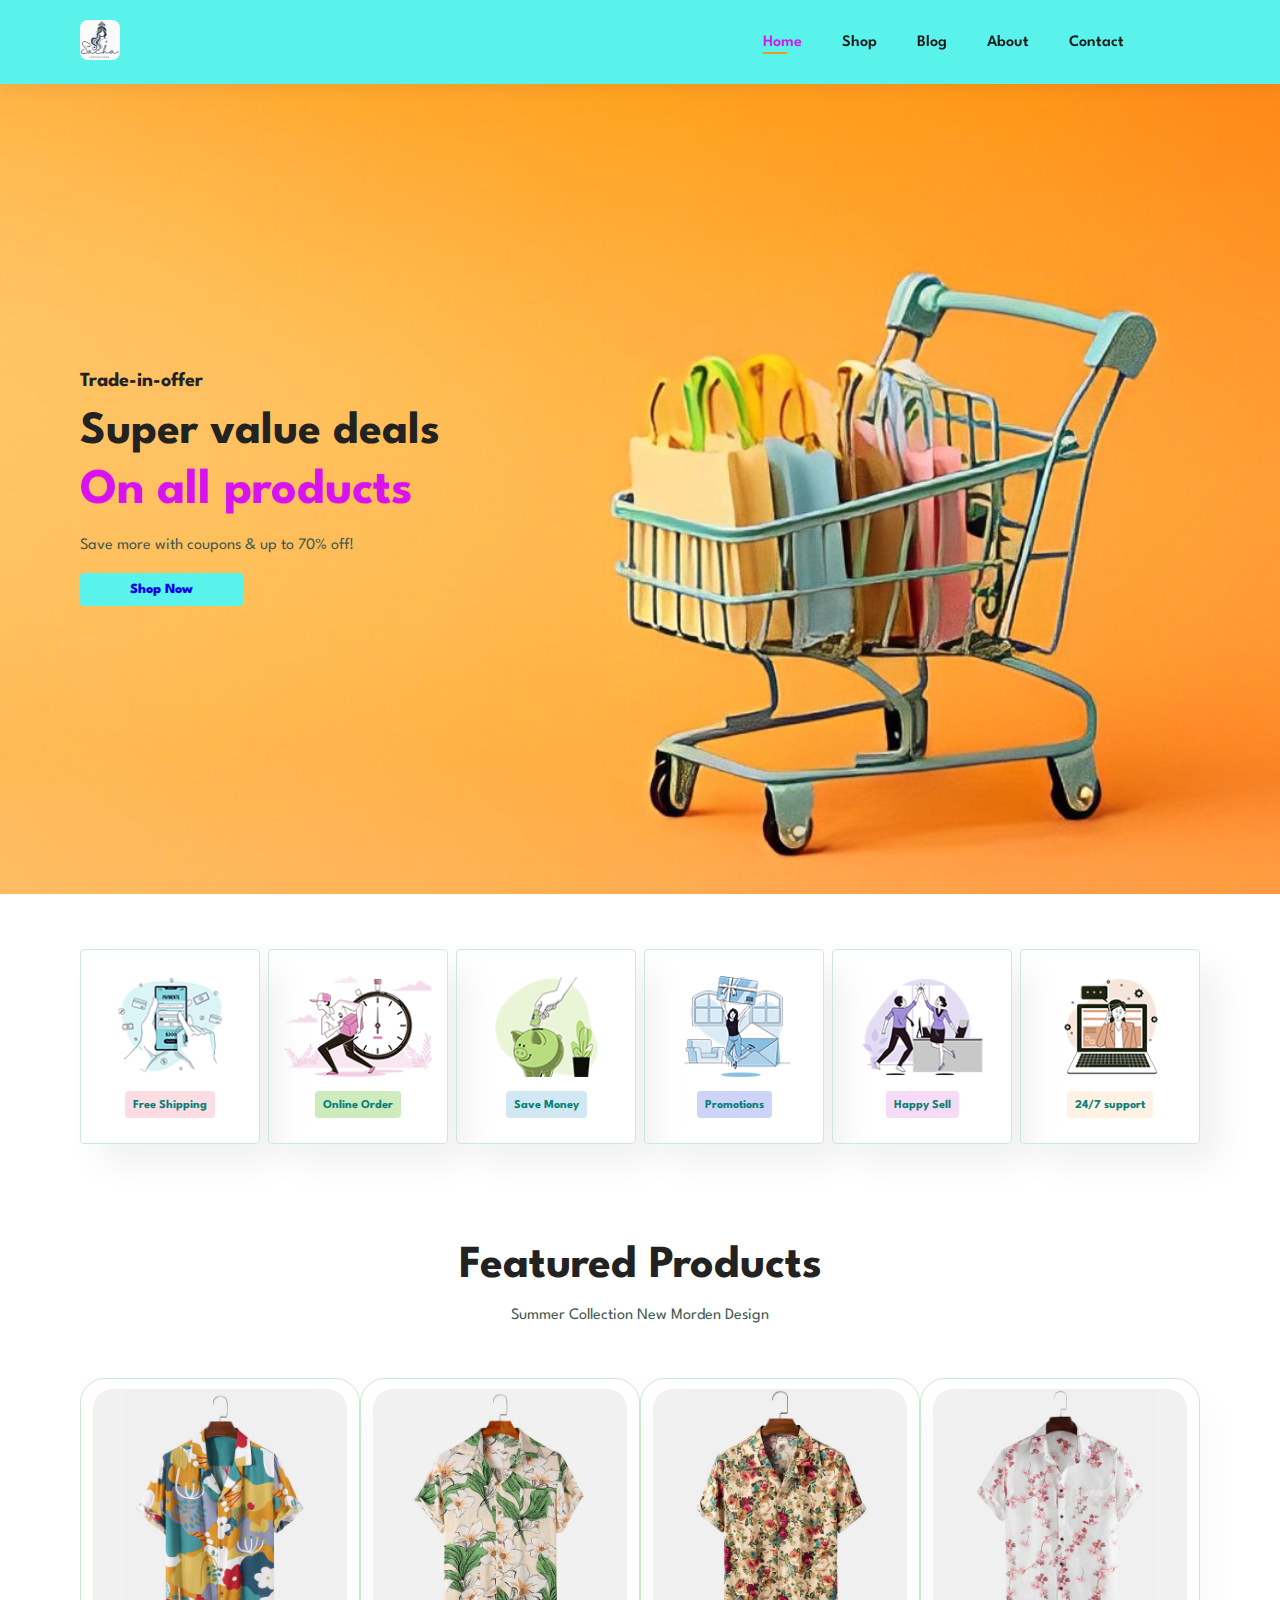
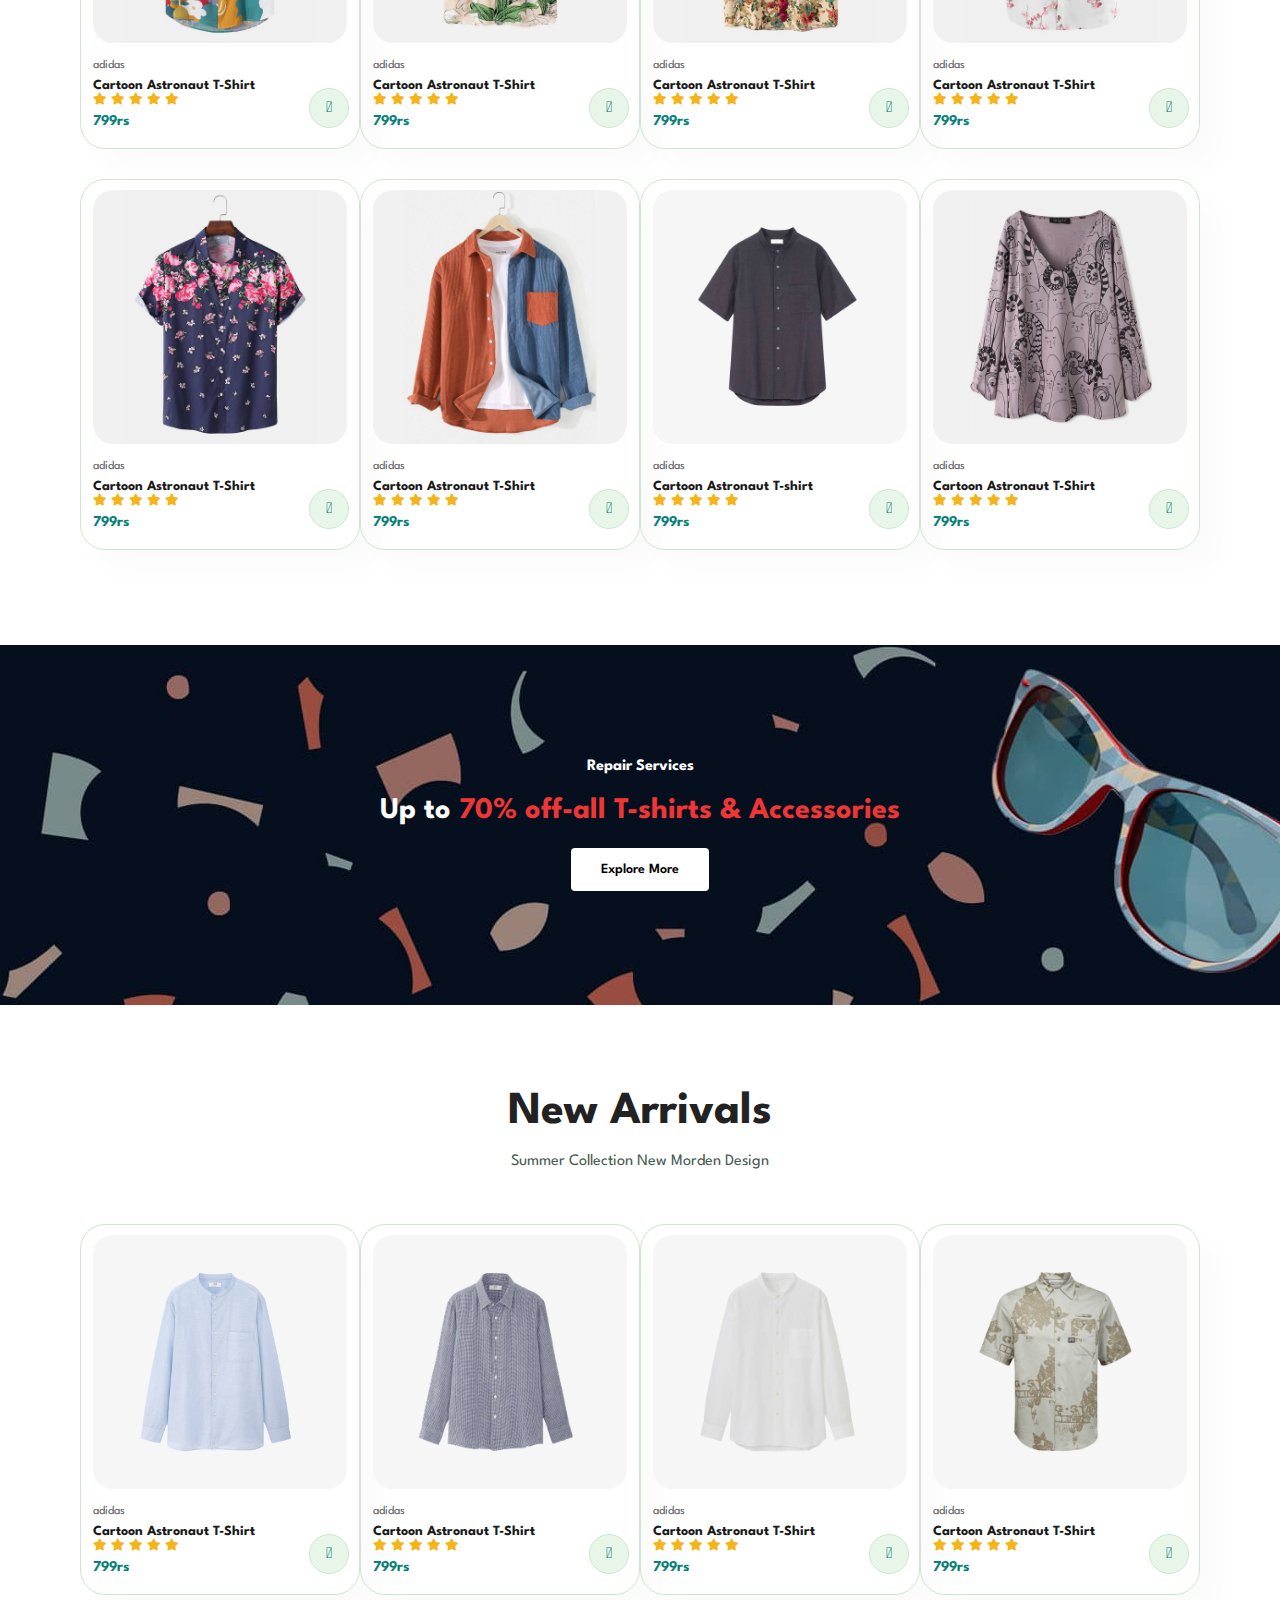
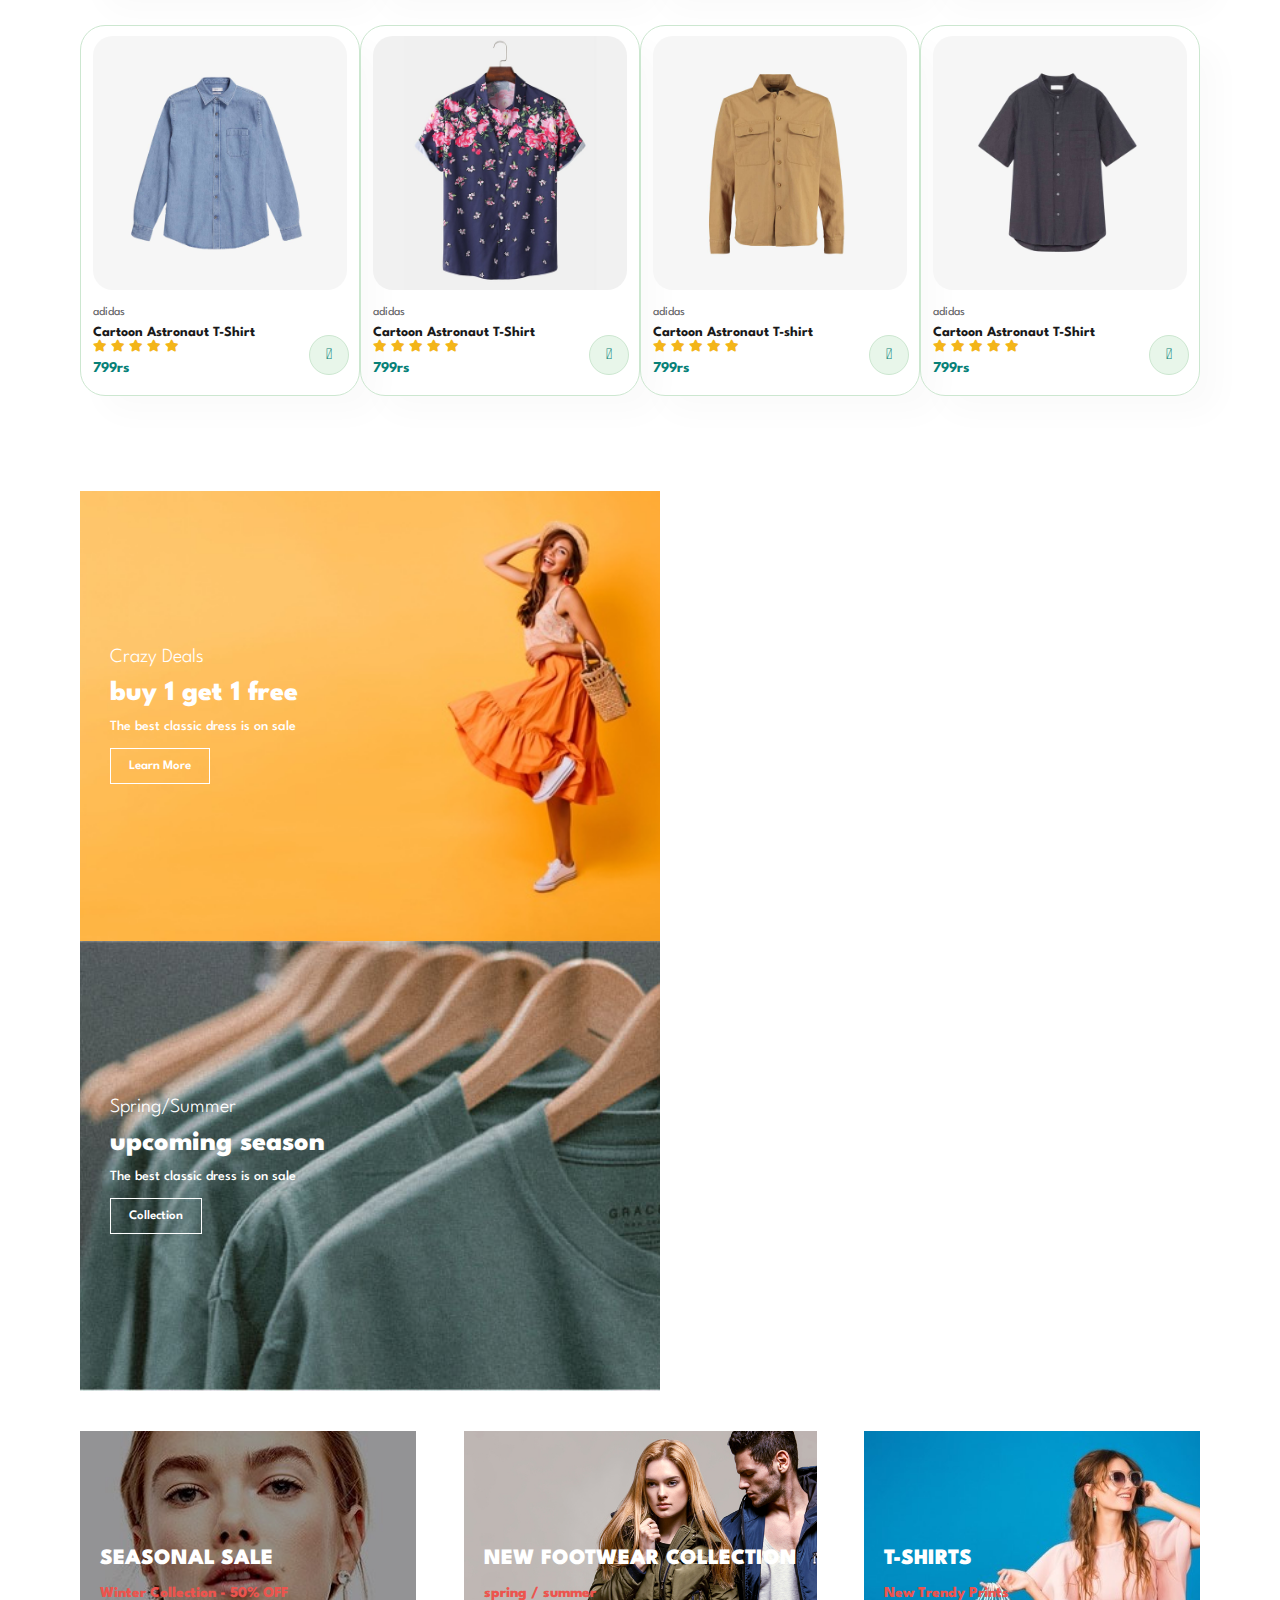
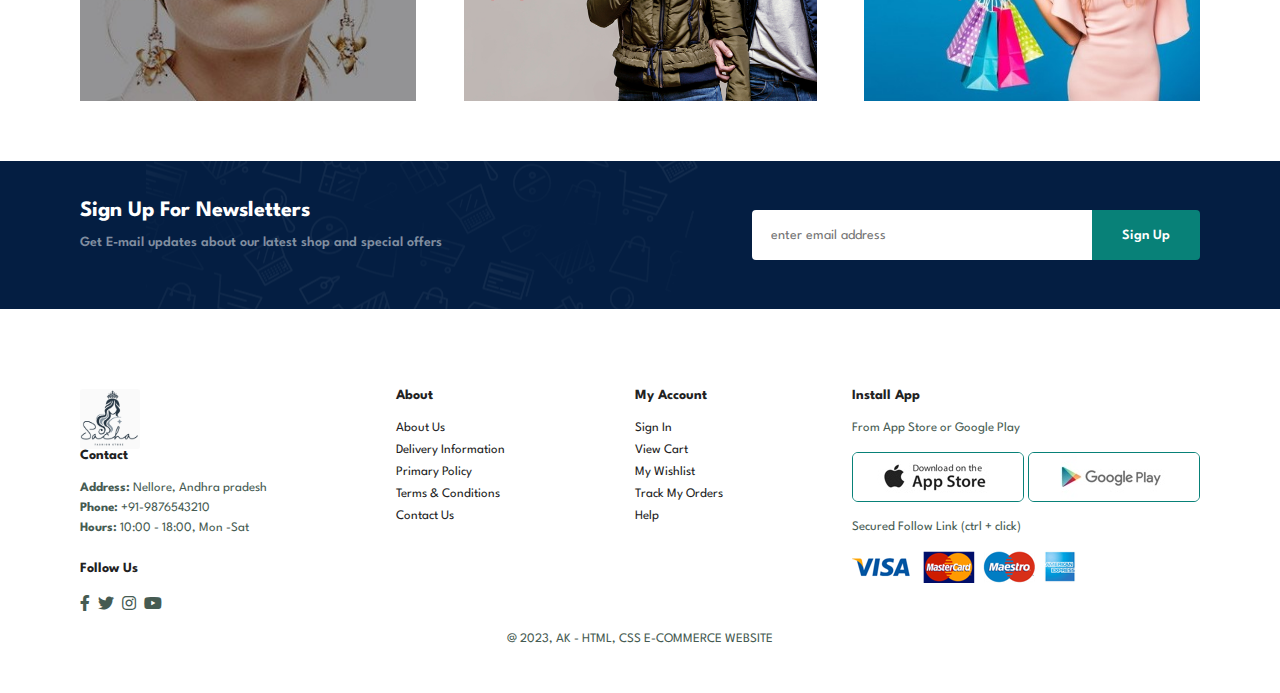
<file: E-COMMNECE/index.html>
<!DOCTYPE html>
<html lang="en">

<head>
    <meta charset="UTF-8">
    <meta http-equiv="X-UA-Compatible" content="IE=edge">
    <meta name="viewport" content="width=device-width, initial-scale=1.0">
    <title>sacha E-COM</title>
	<link rel="shortcut icon" type="image/jpg" href="images/White Black Minimal Elegant Makeup Artist Logo.png"/>
    <link rel="stylesheet" href="https://pro.fontawesome.com/releases/v5.10.0/css/all.css"/>
    <link rel="stylesheet" href="styles.css">
</head>

<body>
    <section id="header">
        <a href="#"><img src="images/White Black Minimal Elegant Makeup Artist Logo.png" class="logo" alt="logo--"</a>

        <div>
            <ul id="navbar">
                <li><a class="active" href="index.html">Home</a></li>
                <li><a href="shop.html">Shop</a></li>
                <li><a href="blog.html">Blog</a></li>
                <li><a href="about.html">About</a></li>
                <li><a href="contact.html">Contact</a></li>
                <li id="lg-bag"><a href="cart.html"><i class="far fa-shopping-bag"></i></a></li>
                <a href="#" id="close"><i class="far fa-times"></i></a>
            </ul>
        </div>

        <div id="mobile">
            <a href="cart.html"><i class="far fa-shopping-bag"></i></a>
            <i id="bar" class="fas fa-outdent"></i>
        </div>
    </section>

    <section id="hero">
        <h4>Trade-in-offer</h4>
        <h2>Super value deals</h2>
        <h1>On all products</h1>
        <p>Save more with coupons & up to 70% off!</p>
        <button><a href="shop.html">Shop Now</a></button>
    </section>

    <section id="feature" class="section-p1">
        <div class="fe-box">
            <img src="images/f1.png" alt="f1">
            <h6>Free Shipping</h6>
        </div>
        <div class="fe-box">
            <img src="images/f2.png" alt="f2">
            <h6>Online Order</h6>
        </div>
        <div class="fe-box">
            <img src="images/f3.png" alt="f3">
            <h6>Save Money</h6>
        </div>
        <div class="fe-box">
            <img src="images/f4.png" alt="f4">
            <h6>Promotions</h6>
        </div>
        <div class="fe-box">
            <img src="images/f5.png" alt="f5">
            <h6>Happy Sell</h6>
        </div>
        <div class="fe-box">
            <img src="images/f6.png" alt="f6">
            <h6>24/7 support</h6>
        </div>

    </section>

    <section id="product1" class="section-p1">
        <h2>Featured Products</h2>
        <p>Summer Collection New Morden Design</p>
        <div class="pro-container">
            <div class="pro" onclick="window.location.href='sproduct.html'">
                <img src="images/f1.jpg" alt="">
                <div class="des">
                    <span>adidas</span>
                    <h5>Cartoon Astronaut T-Shirt</h5>
                    <div class="star">
                        <i class="fas fa-star"></i>
                        <i class="fas fa-star"></i>
                        <i class="fas fa-star"></i>
                        <i class="fas fa-star"></i>
                        <i class="fas fa-star"></i>
                    </div>
                    <h4>799rs</h4>
                </div>
                <a href="#"><i class="fal fa-shopping-cart cart"></i></a>

            </div>
            <div class="pro" onclick="window.location.href='sproduct.html'">
                <img src="images/f2.jpg" alt="">
                <div class="des">
                    <span>adidas</span>
                    <h5>Cartoon Astronaut T-Shirt</h5>
                    <div class="star">
                        <i class="fas fa-star"></i>
                        <i class="fas fa-star"></i>
                        <i class="fas fa-star"></i>
                        <i class="fas fa-star"></i>
                        <i class="fas fa-star"></i>
                    </div>
                    <h4>799rs</h4>
                </div>
                <a href="#"><i class="fal fa-shopping-cart cart"></i></a>

            </div>
            <div class="pro" onclick="window.location.href='sproduct.html'">
                <img src="images/f3.jpg" alt="">
                <div class="des">
                    <span>adidas</span>
                    <h5>Cartoon Astronaut T-Shirt</h5>
                    <div class="star">
                        <i class="fas fa-star"></i>
                        <i class="fas fa-star"></i>
                        <i class="fas fa-star"></i>
                        <i class="fas fa-star"></i>
                        <i class="fas fa-star"></i>
                    </div>
                    <h4>799rs</h4>
                </div>
                <a href="#"><i class="fal fa-shopping-cart cart"></i></a>

            </div>
            <div class="pro" onclick="window.location.href='sproduct.html'">
                <img src="images/f4.jpg" alt="">
                <div class="des">
                    <span>adidas</span>
                    <h5>Cartoon Astronaut T-Shirt</h5>
                    <div class="star">
                        <i class="fas fa-star"></i>
                        <i class="fas fa-star"></i>
                        <i class="fas fa-star"></i>
                        <i class="fas fa-star"></i>
                        <i class="fas fa-star"></i>
                    </div>
                    <h4>799rs</h4>
                </div>
                <a href="#"><i class="fal fa-shopping-cart cart"></i></a>

            </div>
            <div class="pro" onclick="window.location.href='sproduct2.html'">
                <img src="images/f5.jpg" alt="">
                <div class="des">
                    <span>adidas</span>
                    <h5>Cartoon Astronaut T-Shirt</h5>
                    <div class="star">
                        <i class="fas fa-star"></i>
                        <i class="fas fa-star"></i>
                        <i class="fas fa-star"></i>
                        <i class="fas fa-star"></i>
                        <i class="fas fa-star"></i>
                    </div>
                    <h4>799rs</h4>
                </div>
                <a href="#"><i class="fal fa-shopping-cart cart"></i></a>

            </div>
            <div class="pro" onclick="window.location.href='sproduct2.html'">
                <img src="images/f6.jpg" alt="">
                <div class="des">
                    <span>adidas</span>
                    <h5>Cartoon Astronaut T-Shirt</h5>
                    <div class="star">
                        <i class="fas fa-star"></i>
                        <i class="fas fa-star"></i>
                        <i class="fas fa-star"></i>
                        <i class="fas fa-star"></i>
                        <i class="fas fa-star"></i>
                    </div>
                    <h4>799rs</h4>
                </div>
                <a href="#"><i class="fal fa-shopping-cart cart"></i></a>

            </div>
            <div class="pro" onclick="window.location.href='sproduct2.html'">
                <img src="images/n8.jpg" alt="">
                <div class="des">
                    <span>adidas</span>
                    <h5>Cartoon Astronaut T-shirt</h5>
                    <div class="star">
                        <i class="fas fa-star"></i>
                        <i class="fas fa-star"></i>
                        <i class="fas fa-star"></i>
                        <i class="fas fa-star"></i>
                        <i class="fas fa-star"></i>
                    </div>
                    <h4>799rs</h4>
                </div>
                <a href="#"><i class="fal fa-shopping-cart cart"></i></a>

            </div>
            <div class="pro" onclick="window.location.href='sproduct2.html'">
                <img src="images/f8.jpg" alt="">
                <div class="des">
                    <span>adidas</span>
                    <h5>Cartoon Astronaut T-Shirt</h5>
                    <div class="star">
                        <i class="fas fa-star"></i>
                        <i class="fas fa-star"></i>
                        <i class="fas fa-star"></i>
                        <i class="fas fa-star"></i>
                        <i class="fas fa-star"></i>
                    </div>
                    <h4>799rs</h4>
                </div>
                <a href="#"><i class="fal fa-shopping-cart cart"></i></a>

            </div>

        </div>

    </section>

    <section id="banner" class="section-nl">
        <h4>Repair Services</h4>
        <h2>Up to <span>70% off-all T-shirts & Accessories</span></h2>
        <button class="normal">Explore More</button>

    </section>

    <section id="product1" class="section-p1">
        <h2>New Arrivals</h2>
        <p>Summer Collection New Morden Design</p>
        <div class="pro-container">
            <div class="pro" onclick="window.location.href='sproduct3.html'">
                <img src="images/n1.jpg" alt="">
                <div class="des">
                    <span>adidas</span>
                    <h5>Cartoon Astronaut T-Shirt</h5>
                    <div class="star">
                        <i class="fas fa-star"></i>
                        <i class="fas fa-star"></i>
                        <i class="fas fa-star"></i>
                        <i class="fas fa-star"></i>
                        <i class="fas fa-star"></i>
                    </div>
                    <h4>799rs</h4>
                </div>
                <a href="#"><i class="fal fa-shopping-cart cart"></i></a>

            </div>
            <div class="pro" onclick="window.location.href='sproduct3.html'">
                <img src="images/n2.jpg" alt="">
                <div class="des">
                    <span>adidas</span>
                    <h5>Cartoon Astronaut T-Shirt</h5>
                    <div class="star">
                        <i class="fas fa-star"></i>
                        <i class="fas fa-star"></i>
                        <i class="fas fa-star"></i>
                        <i class="fas fa-star"></i>
                        <i class="fas fa-star"></i>
                    </div>
                    <h4>799rs</h4>
                </div>
                <a href="#"><i class="fal fa-shopping-cart cart"></i></a>

            </div>
            <div class="pro" onclick="window.location.href='sproduct3.html'">
                <img src="images/n3.jpg" alt="">
                <div class="des">
                    <span>adidas</span>
                    <h5>Cartoon Astronaut T-Shirt</h5>
                    <div class="star">
                        <i class="fas fa-star"></i>
                        <i class="fas fa-star"></i>
                        <i class="fas fa-star"></i>
                        <i class="fas fa-star"></i>
                        <i class="fas fa-star"></i>
                    </div>
                    <h4>799rs</h4>
                </div>
                <a href="#"><i class="fal fa-shopping-cart cart"></i></a>

            </div>
            <div class="pro" onclick="window.location.href='sproduct3.html'">
                <img src="images/n4.jpg" alt="">
                <div class="des">
                    <span>adidas</span>
                    <h5>Cartoon Astronaut T-Shirt</h5>
                    <div class="star">
                        <i class="fas fa-star"></i>
                        <i class="fas fa-star"></i>
                        <i class="fas fa-star"></i>
                        <i class="fas fa-star"></i>
                        <i class="fas fa-star"></i>
                    </div>
                    <h4>799rs</h4>
                </div>
                <a href="#"><i class="fal fa-shopping-cart cart"></i></a>

            </div>
            <div class="pro" onclick="window.location.href='sproduct4.html'">
                <img src="images/n5.jpg" alt="">
                <div class="des">
                    <span>adidas</span>
                    <h5>Cartoon Astronaut T-Shirt</h5>
                    <div class="star">
                        <i class="fas fa-star"></i>
                        <i class="fas fa-star"></i>
                        <i class="fas fa-star"></i>
                        <i class="fas fa-star"></i>
                        <i class="fas fa-star"></i>
                    </div>
                    <h4>799rs</h4>
                </div>
                <a href="#"><i class="fal fa-shopping-cart cart"></i></a>

            </div>
            <div class="pro" onclick="window.location.href='sproduct4.html'">
                <img src="images/f5.jpg" alt="">
                <div class="des">
                    <span>adidas</span>
                    <h5>Cartoon Astronaut T-Shirt</h5>
                    <div class="star">
                        <i class="fas fa-star"></i>
                        <i class="fas fa-star"></i>
                        <i class="fas fa-star"></i>
                        <i class="fas fa-star"></i>
                        <i class="fas fa-star"></i>
                    </div>
                    <h4>799rs</h4>
                </div>
                <a href="#"><i class="fal fa-shopping-cart cart"></i></a>

            </div>
            <div class="pro" onclick="window.location.href='sproduct4.html'">
                <img src="images/n7.jpg" alt="">
                <div class="des">
                    <span>adidas</span>
                    <h5>Cartoon Astronaut T-shirt</h5>
                    <div class="star">
                        <i class="fas fa-star"></i>
                        <i class="fas fa-star"></i>
                        <i class="fas fa-star"></i>
                        <i class="fas fa-star"></i>
                        <i class="fas fa-star"></i>
                    </div>
                    <h4>799rs</h4>
                </div>
                <a href="#"><i class="fal fa-shopping-cart cart"></i></a>

            </div>
            <div class="pro" onclick="window.location.href='sproduct4.html'">
                <img src="images/n8.jpg" alt="">
                <div class="des">
                    <span>adidas</span>
                    <h5>Cartoon Astronaut T-Shirt</h5>
                    <div class="star">
                        <i class="fas fa-star"></i>
                        <i class="fas fa-star"></i>
                        <i class="fas fa-star"></i>
                        <i class="fas fa-star"></i>
                        <i class="fas fa-star"></i>
                    </div>
                    <h4>799rs</h4>
                </div>
                <a href="#"><i class="fal fa-shopping-cart cart"></i></a>

            </div>

        </div>

    </section>

    <section id="sn-banner" class="section-p1">
        <div class="banner-box">
            <h4>Crazy Deals</h4>
            <h2>buy 1 get 1 free</h2>
            <span>The best classic dress is on sale</span>
            <button class="white">Learn More</button>
        </div>
        <div class="banner-box banner-box2">
            <h4>Spring/Summer</h4>
            <h2>upcoming season</h2>
            <span>The best classic dress is on sale</span>
            <button class="white">Collection</button>
        </div>

    </section>

    <section id="banner3">
        <div class="banner-box">
            <h2>SEASONAL SALE</h2>
            <h3>Winter Collection - 50% OFF</h3>
        </div>
        <div class="banner-box banner-box2">
            <h2>NEW FOOTWEAR COLLECTION</h2>
            <h3>spring / summer </h3>
        </div>
        <div class="banner-box banner-box3">
            <h2>T-SHIRTS</h2>
            <h3>New Trendy Prints</h3>
        </div>
    </section>

    <section id="newsletter" class="section-p1 section-nl">
        <div class="newstext">
           <span> <h4>Sign Up For Newsletters</h4>
            <p> Get E-mail updates about our latest shop and special offers</p></span>
        </div>
        <div class="form">
            <input type="text" placeholder="enter email address">
            <button class="normal">Sign Up</button>
        </div>
    </section>

    <footer class="section-p1">
        <div class="col">
            <img class="logo" src="images/White Black Minimal Elegant Makeup Artist Logo.png" alt="">
            <h4>Contact</h4>
            <p><strong>Address:</strong> Nellore, Andhra pradesh</p>
            <p><strong>Phone:</strong> +91-9876543210 </p>
            <P><strong>Hours:</strong> 10:00 - 18:00, Mon -Sat </P>
        <div class="follow">
            <h4>Follow Us</h4>
            <div class="icon">
                <i class="fab fa-facebook-f"></i>
                <i class="fab fa-twitter"></i>
                <i class="fab fa-instagram"></i>
                <i class="fab fa-youtube"></i>
            </div>
        </div>
        </div>

        <div class="col">
            <h4>About</h4>
            <a href="#">About Us</a>
            <a href="#">Delivery Information</a>
            <a href="#">Primary Policy</a>
            <a href="#">Terms & Conditions</a>
            <a href="#">Contact Us</a>
        </div>

        <div class="col">
            <h4>My Account</h4>
            <a href="#">Sign In</a>
            <a href="#">View Cart</a>
            <a href="#">My Wishlist</a>
            <a href="#">Track My Orders</a>
            <a href="#">Help</a>
        </div>

        <div class="col install">
            <h4>Install App</h4>
            <p>From App Store or Google Play</p>
            <div class="row">
                <img src="images/app.jpg" alt="">
                <img src="images/play.jpg" alt="">
            </div>
            <p>Secured Follow Link (ctrl + click)</p>
            <img src="images/pay.png" alt="">
        </div>

        <div class="copyright">
            <p>@ 2023, AK - HTML, CSS E-COMMERCE WEBSITE</p>
        </div>

    </footer>


    <script src="script.js"></script>
    <script src="//code.tidio.co/iwxyoopxzvuszgawenz0y0tivqtkju45.js" async></script>
</body>

</html>
</file>
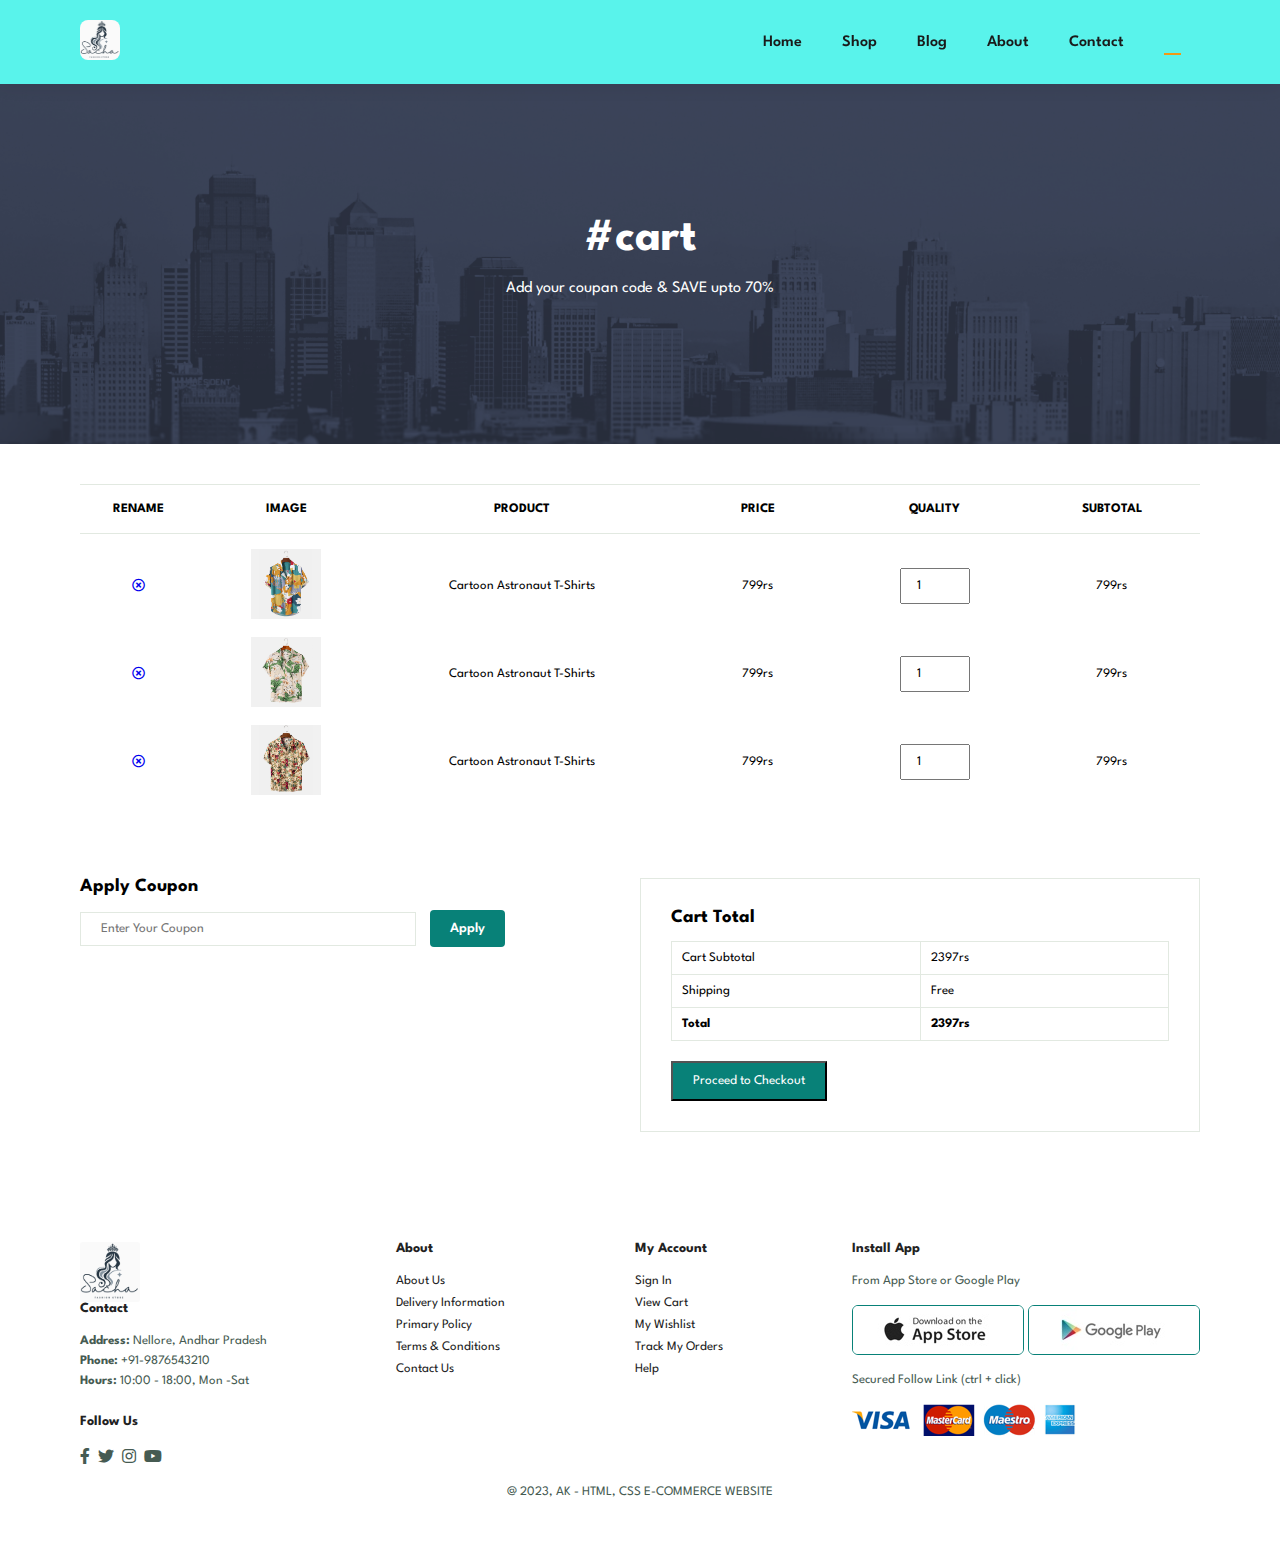
<file: E-COMMNECE/cart.html>
<!DOCTYPE html>
<html lang="en">

<head>
    <meta charset="UTF-8">
    <meta http-equiv="X-UA-Compatible" content="IE=edge">
    <meta name="viewport" content="width=device-width, initial-scale=1.0">
    <title>Sacha E-COM</title>
	<link rel="shortcut icon" type="image/jpg" href="images/White Black Minimal Elegant Makeup Artist Logo.png" />
    <link rel="stylesheet" href="https://pro.fontawesome.com/releases/v5.10.0/css/all.css"/>
    <link rel="stylesheet" href="styles.css">
</head>

<body>
    <section id="header">
        <a href="#"><img src="images/White Black Minimal Elegant Makeup Artist Logo.png" class="logo" alt="logo--"</a>

        <div>
            <ul id="navbar">
                <li><a href="index.html">Home</a></li>
                <li><a href="shop.html">Shop</a></li>
                <li><a href="blog.html">Blog</a></li>
                <li><a href="about.html">About</a></li>
                <li><a href="contact.html">Contact</a></li>
                <li id="lg-bag"><a  class="active" href="cart.html"><i class="far fa-shopping-bag"></i></a></li>
                <a href="#" id="close"><i class="far fa-times"></i></a>
            </ul>
        </div>

        <div id="mobile">
            <a href="cart.html"><i class="far fa-shopping-bag"></i></a>
            <i id="bar" class="fas fa-outdent"></i>
        </div>
    </section>

    <section id="cart-header">
        <h2>#cart</h2>
        <p>Add your coupan code & SAVE upto 70%</p>
    </section>

    <section id="cart" class="section-p1">
        <table width="100%">
            <thead>
                <tr>
                    <td>Rename</td>
                    <td>Image</td>
                    <td>Product</td>
                    <td>Price</td>
                    <td>Quality</td>
                    <td>Subtotal</td>
                </tr>
            </thead>
            <tbody>
                <tr>
                    <td><a href="#"><i class="far fa-times-circle"></i></a></td>
                    <td><img src="images/f1.jpg" alt=""></td>
                    <td>Cartoon Astronaut T-Shirts</td>
                    <td>799rs</td>
                    <td><input type="number" value="1"></td>
                    <td>799rs</td>
                </tr>
                <tr>
                    <td><a href="#"><i class="far fa-times-circle"></i></a></td>
                    <td><img src="images/f2.jpg" alt=""></td>
                    <td>Cartoon Astronaut T-Shirts</td>
                    <td>799rs</td>
                    <td><input type="number" value="1"></td>
                    <td>799rs</td>
                </tr>
                <tr>
                    <td><a href="#"><i class="far fa-times-circle"></i></a></td>
                    <td><img src="images/f3.jpg" alt=""></td>
                    <td>Cartoon Astronaut T-Shirts</td>
                    <td>799rs</td>
                    <td><input type="number" value="1"></td>
                    <td>799rs</td>
                </tr>
            </tbody>

        </table>

    </section>

    <section id="cart-add" class="section-p1">
        <div id="coupon">
            <h3>Apply Coupon</h3>
            <div>
                <input type="text" placeholder="Enter Your Coupon">
                <button class="normal">Apply</button>
            </div>
        </div>

        <div id="subtotal">
            <h3>Cart Total</h3>
            <table>
                <tr>
                    <td>Cart Subtotal</td>
                    <td>2397rs</td>
                </tr>
                <tr>
                    <td>Shipping</td>
                    <td>Free</td>
                </tr>
                <tr>
                    <td><strong>Total</strong></td>
                    <td><strong>2397rs</strong></td>
                </tr>
            </table>
            <a href="payment.html">
            <button >
                  Proceed to Checkout </button> 
            </a>
        </div>

    </section>


    <footer class="section-p1">
        <div class="col">
            <img class="logo" src="images/White Black Minimal Elegant Makeup Artist Logo.png" alt="">
            <h4>Contact</h4>
            <p><strong>Address:</strong> Nellore, Andhar Pradesh </p>
            <p><strong>Phone:</strong> +91-9876543210 </p>
            <P><strong>Hours:</strong> 10:00 - 18:00, Mon -Sat </P>
        <div class="follow">
            <h4>Follow Us</h4>
            <div class="icon">
                <i class="fab fa-facebook-f"></i>
                <i class="fab fa-twitter"></i>
                <i class="fab fa-instagram"></i>
                <i class="fab fa-youtube"></i>
            </div>
        </div>
        </div>

        <div class="col">
            <h4>About</h4>
            <a href="#">About Us</a>
            <a href="#">Delivery Information</a>
            <a href="#">Primary Policy</a>
            <a href="#">Terms & Conditions</a>
            <a href="#">Contact Us</a>
        </div>

        <div class="col">
            <h4>My Account</h4>
            <a href="#">Sign In</a>
            <a href="#">View Cart</a>
            <a href="#">My Wishlist</a>
            <a href="#">Track My Orders</a>
            <a href="#">Help</a>
        </div>

        <div class="col install">
            <h4>Install App</h4>
            <p>From App Store or Google Play</p>
            <div class="row">
                <img src="images/app.jpg" alt="">
                <img src="images/play.jpg" alt="">
            </div>
            <p>Secured Follow Link (ctrl + click)</p>
            <img src="images/pay.png" alt="">
        </div>

        <div class="copyright">
            <p>@ 2023, AK - HTML, CSS E-COMMERCE WEBSITE</p>
        </div>

    </footer>


    <script src="script.js"></script>
</body>

</html>
</file>
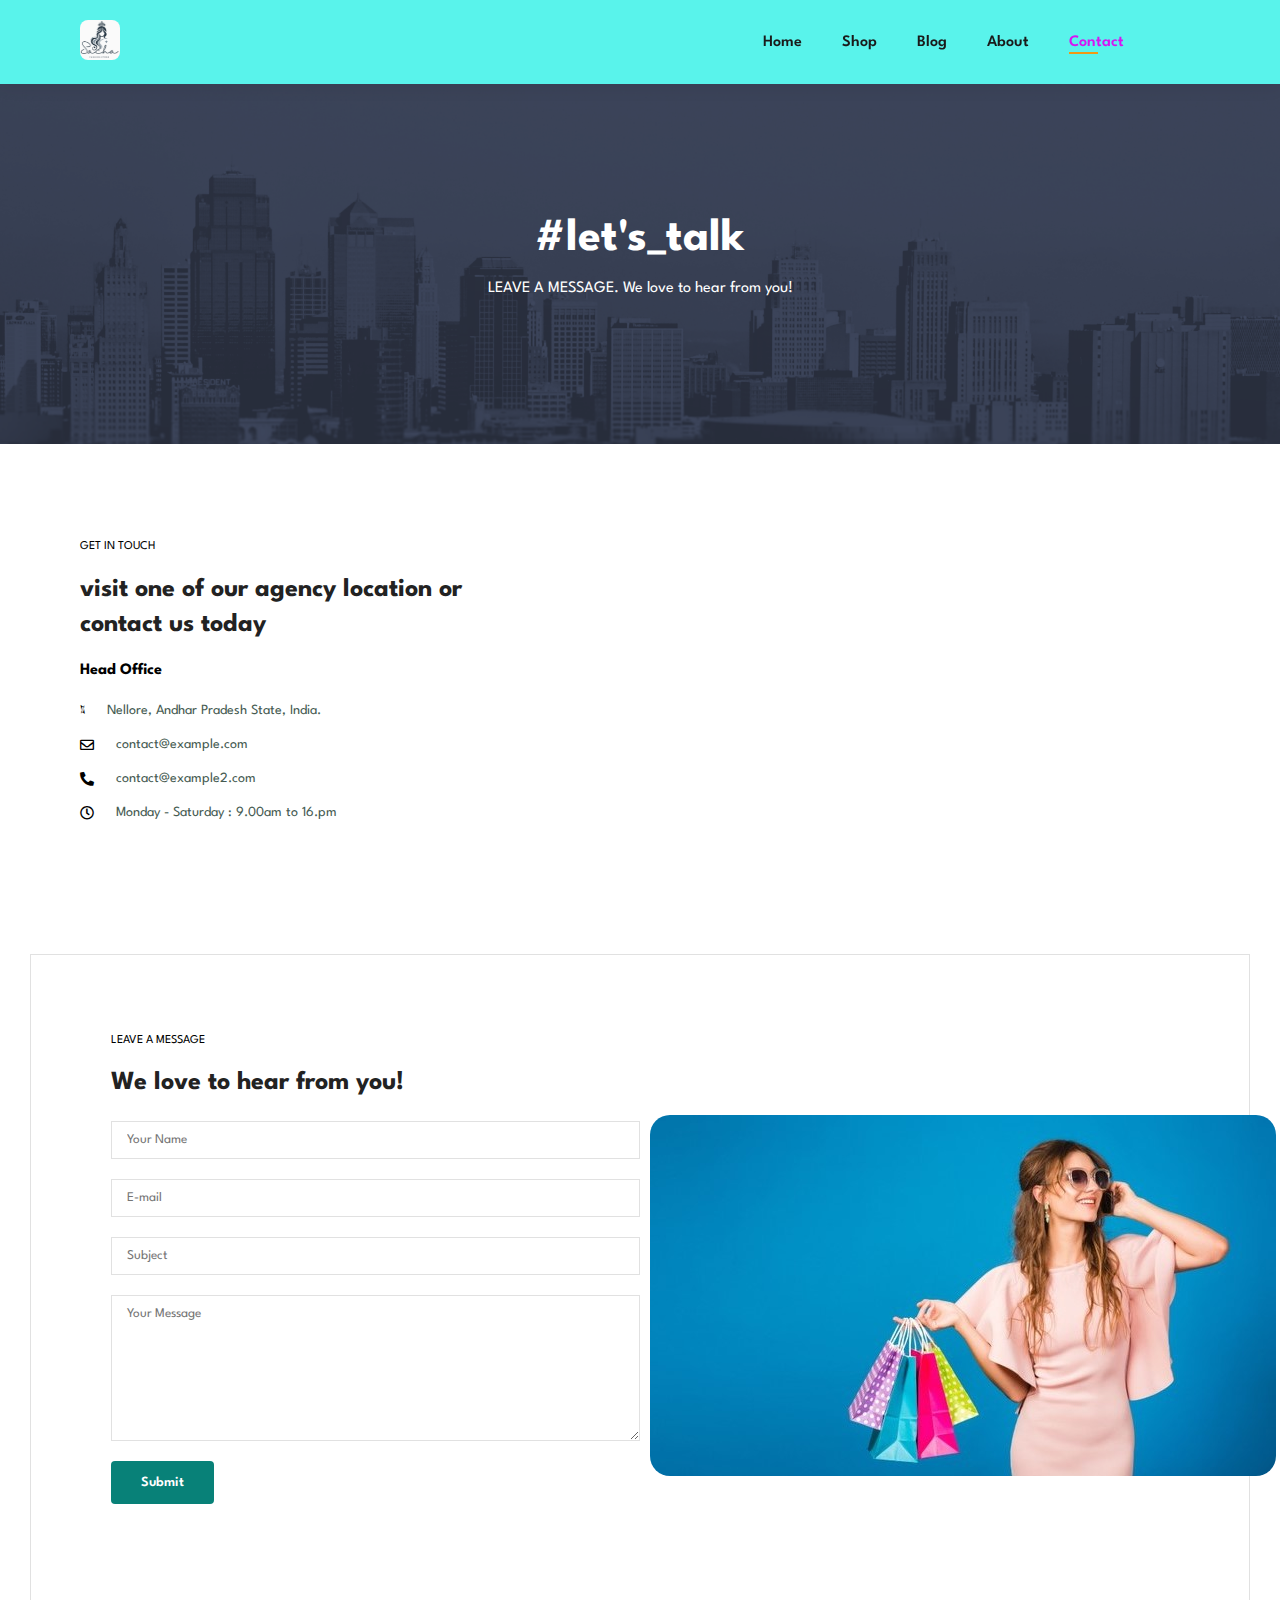
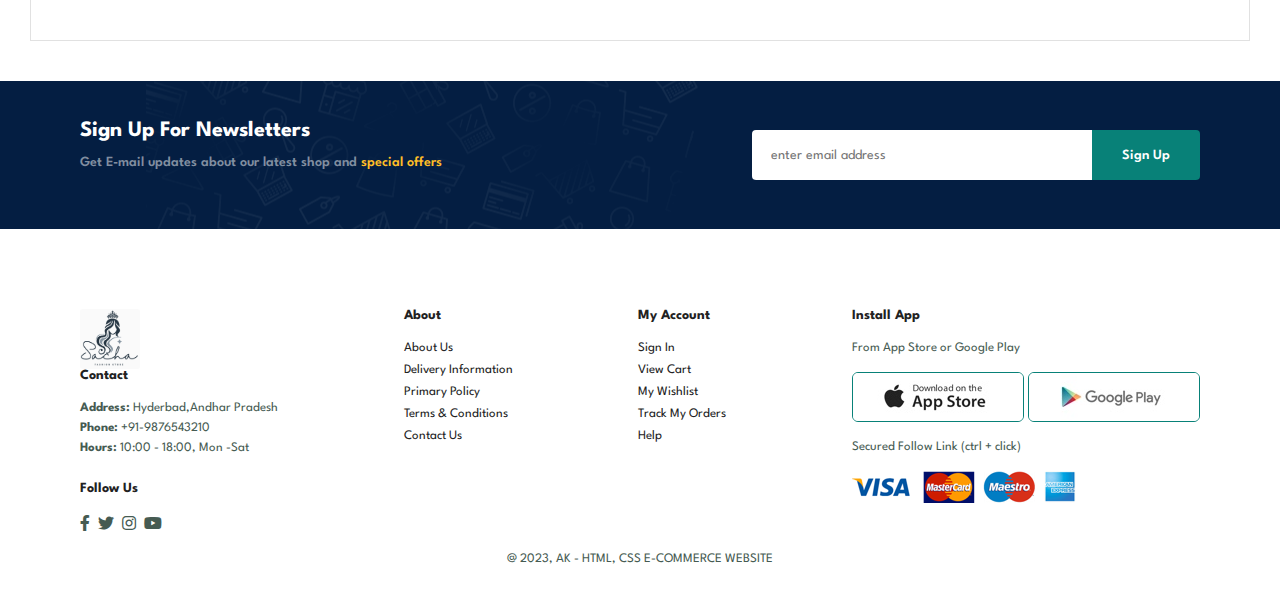
<file: E-COMMNECE/contact.html>
<!DOCTYPE html>
<html lang="en">

<head>
    <meta charset="UTF-8">
    <meta http-equiv="X-UA-Compatible" content="IE=edge">
    <meta name="viewport" content="width=device-width, initial-scale=1.0">
    <title>sacha E-COM</title>
	<link rel="shortcut icon" type="image/jpg" href="images/White Black Minimal Elegant Makeup Artist Logo.png" />
    <link rel="stylesheet" href="https://pro.fontawesome.com/releases/v5.10.0/css/all.css"/>
    <link rel="stylesheet" href="styles.css">
</head>

<body>
    <section id="header">
        <a href="#"><img src="images/White Black Minimal Elegant Makeup Artist Logo.png" class="logo" alt="logo--"</a>

        <div>
            <ul id="navbar">
                <li><a href="index.html">Home</a></li>
                <li><a href="shop.html">Shop</a></li>
                <li><a href="blog.html">Blog</a></li>
                <li><a href="about.html">About</a></li>
                <li><a class="active" href="contact.html">Contact</a></li>
                <li id="lg-bag"><a href="cart.html"><i class="far fa-shopping-bag"></i></a></li>
                <a href="#" id="close"><i class="far fa-times"></i></a>
            </ul>
        </div>

        <div id="mobile">
            <a href="cart.html"><i class="far fa-shopping-bag"></i></a>
            <i id="bar" class="fas fa-outdent"></i>
        </div>
    </section>

    <section id="about-header">
        <h2>#let's_talk</h2>
        <p>LEAVE A MESSAGE. We love to hear from you!</p>
    </section>

    <section id="contact-details" class="section-p1">
        <div class="details">
            <span>GET IN TOUCH</span>
            <h2>visit one of our agency location or contact us today</h2>
            <h3>Head Office</h3>
            <div>
                <li>
                    <i class="fal fa-map"></i>
                    <p> Nellore, Andhar Pradesh State, India.</p>
                </li>
                <li>
                    <i class="far fa-envelope"></i>
                    <p>contact@example.com</p>
                </li>
                <li>
                    <i class="fas fa-phone-alt"></i>
                    <p>contact@example2.com</p>
                </li>
                <li>
                    <i class="far fa-clock"></i>
                    <p>Monday - Saturday : 9.00am to 16.pm</p>
                </li>
            </div>

        </div>

        <div class="map">
            <iframe src="https://www.google.com/maps/embed?pb=!1m14!1m12!1m3!1d61689.4412506836!2d79.99462079999999!3d14.904182899999999!2m3!1f0!2f0!3f0!3m2!1i1024!2i768!4f13.1!5e0!3m2!1sen!2sin!4v1730628793583!5m2!1sen!2sin" width="600" height="450" style="border:0;" allowfullscreen="" loading="lazy" referrerpolicy="no-referrer-when-downgrade"></iframe>

        </div>

    </section>

    <section id="form-details">
        <form action="">
            <span>LEAVE A MESSAGE</span>
            <h2>We love to hear from you!</h2>
            <input type="text" placeholder="Your Name">
            <input type="text" placeholder="E-mail">
            <input type="text" placeholder="Subject">
            <textarea name="" id="" cols="30" rows="10" placeholder="Your Message"></textarea>
            <button class="normal">Submit</button>
        </form>

        <div class="form-img">
            <img src="images/b18.jpg" alt="">

        </div>

    </section>


    <section id="newsletter" class="section-p1 section-nl">
        <div class="newstext">
            <h4>Sign Up For Newsletters</h4>
            <p> Get E-mail updates about our latest shop and <span>special offers</span></p>
        </div>
        <div class="form">
            <input type="text" placeholder="enter email address">
            <button class="normal">Sign Up</button>
        </div>
    </section>


    <footer class="section-p1">
        <div class="col">
            <img class="logo" src="images/White Black Minimal Elegant Makeup Artist Logo.png" alt="">
            <h4>Contact</h4>
            <p><strong>Address:</strong> Hyderbad,Andhar Pradesh </p>
            <p><strong>Phone:</strong> +91-9876543210 </p>
            <P><strong>Hours:</strong> 10:00 - 18:00, Mon -Sat </P>
        <div class="follow">
            <h4>Follow Us</h4>
            <div class="icon">
                <i class="fab fa-facebook-f"></i>
                <i class="fab fa-twitter"></i>
                <i class="fab fa-instagram"></i>
                <i class="fab fa-youtube"></i>
            </div>
        </div>
        </div>

        <div class="col">
            <h4>About</h4>
            <a href="#">About Us</a>
            <a href="#">Delivery Information</a>
            <a href="#">Primary Policy</a>
            <a href="#">Terms & Conditions</a>
            <a href="#">Contact Us</a>
        </div>

        <div class="col">
            <h4>My Account</h4>
            <a href="#">Sign In</a>
            <a href="#">View Cart</a>
            <a href="#">My Wishlist</a>
            <a href="#">Track My Orders</a>
            <a href="#">Help</a>
        </div>

        <div class="col install">
            <h4>Install App</h4>
            <p>From App Store or Google Play</p>
            <div class="row">
                <img src="images/app.jpg" alt="">
                <img src="images/play.jpg" alt="">
            </div>
            <p>Secured Follow Link (ctrl + click)</p>
            <img src="images/pay.png" alt="">
        </div>

        <div class="copyright">
            <p>@ 2023, AK - HTML, CSS E-COMMERCE WEBSITE</p>
        </div>

    </footer>


    <script src="script.js"></script>
</body>

</html>
</file>
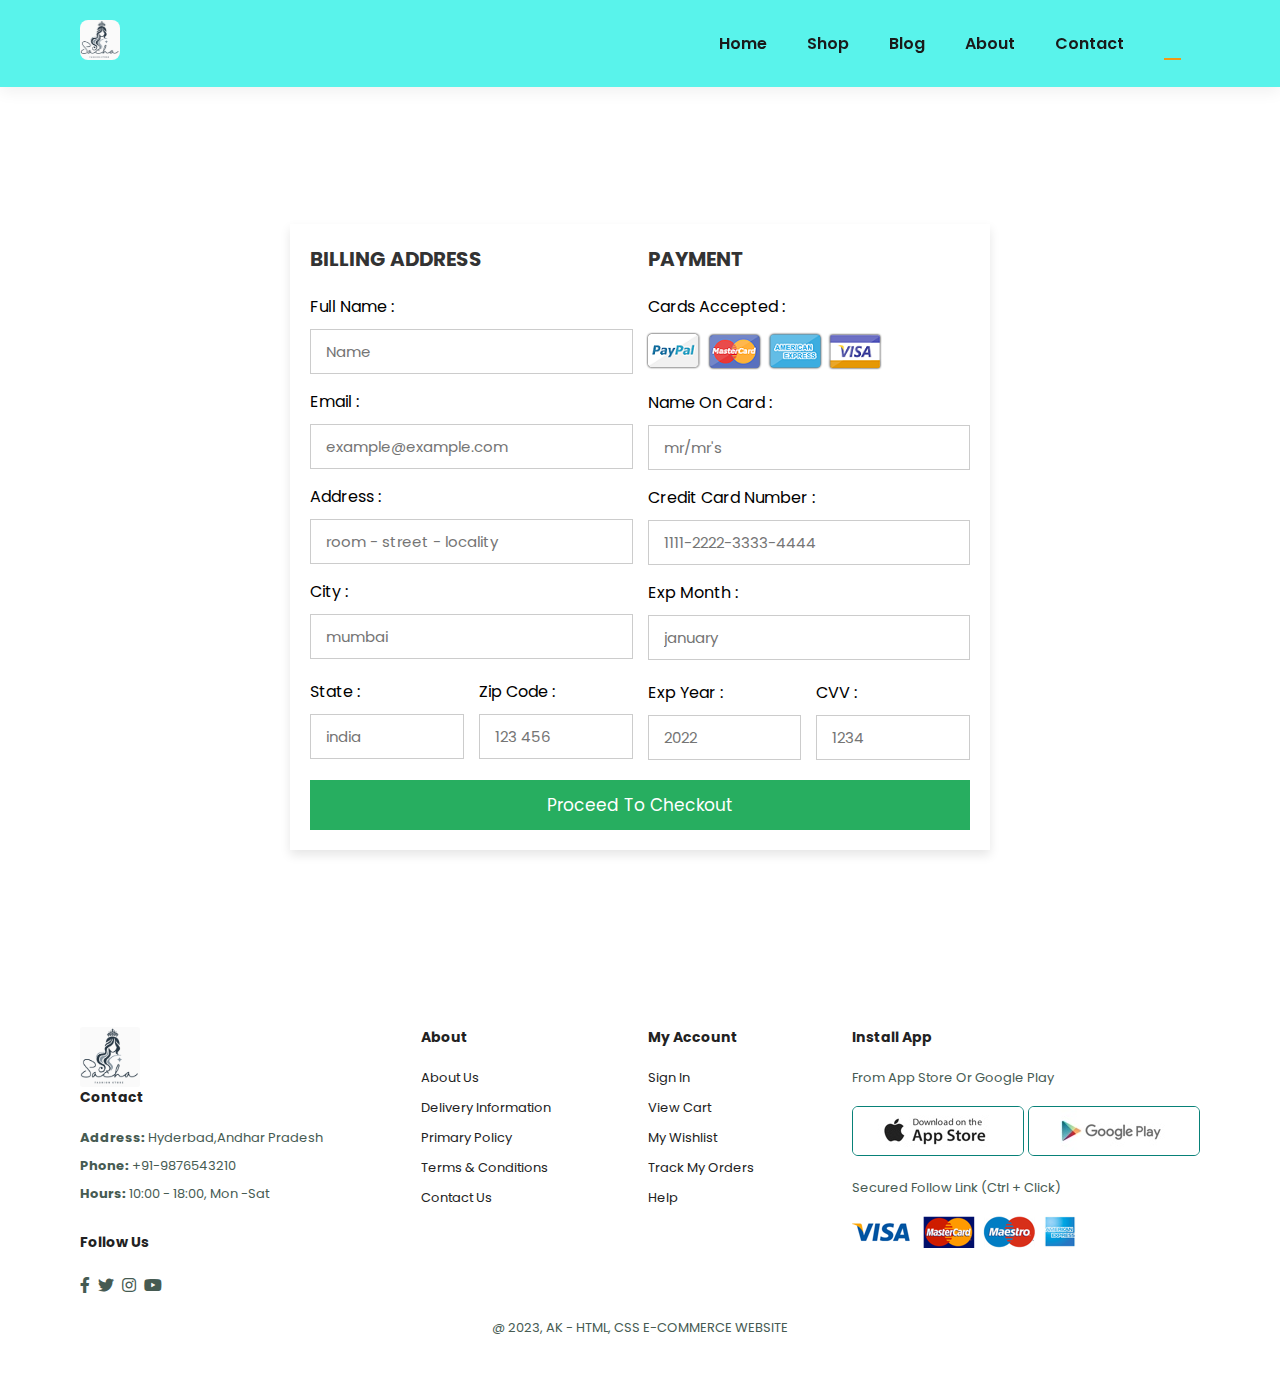
<file: E-COMMNECE/payment.html>
<!DOCTYPE html>
<html lang="en">
<head>
    <meta charset="UTF-8">
    <meta http-equiv="X-UA-Compatible" content="IE=edge">
    <meta name="viewport" content="width=device-width, initial-scale=1.0">
    <title>sacha E-COM</title>
	<link rel="shortcut icon" type="image/jpg" href="images/White Black Minimal Elegant Makeup Artist Logo.png" />
    <!-- custom css file link  -->
    <link rel="stylesheet" href="https://pro.fontawesome.com/releases/v5.10.0/css/all.css"/>
    <link rel="stylesheet" href="styles.css">
    <link rel="stylesheet" href="style.css">

</head>
<body>
     <section id="header">
        <a href="#"><img src="images/White Black Minimal Elegant Makeup Artist Logo.png" class="logo" alt="logo--"</a>

        <div>
            <ul id="navbar">
                <li><a href="index.html">Home</a></li>
                <li><a href="shop.html">Shop</a></li>
                <li><a href="blog.html">Blog</a></li>
                <li><a href="about.html">About</a></li>
                <li><a href="contact.html">Contact</a></li>
                <li id="lg-bag"><a  class="active" href="cart.html"><i class="far fa-shopping-bag"></i></a></li>
                <a href="#" id="close"><i class="far fa-times"></i></a>
            </ul>
        </div>

        <div id="mobile">
            <a href="cart.html"><i class="far fa-shopping-bag"></i></a>
            <i id="bar" class="fas fa-outdent"></i>
        </div>
    </section>


<div class="container">

    <form action="">

        <div class="row">

            <div class="col">

                <h3 class="title">billing address</h3>

                <div class="inputBox">
                    <span>full name :</span>
                    <input type="text" placeholder="Name">
                </div>
                <div class="inputBox">
                    <span>email :</span>
                    <input type="email" placeholder="example@example.com">
                </div>
                <div class="inputBox">
                    <span>address :</span>
                    <input type="text" placeholder="room - street - locality">
                </div>
                <div class="inputBox">
                    <span>city :</span>
                    <input type="text" placeholder="mumbai">
                </div>

                <div class="flex">
                    <div class="inputBox">
                        <span>state :</span>
                        <input type="text" placeholder="india">
                    </div>
                    <div class="inputBox">
                        <span>zip code :</span>
                        <input type="text" placeholder="123 456">
                    </div>
                </div>

            </div>

            <div class="col">

                <h3 class="title">payment</h3>

                <div class="inputBox">
                    <span>cards accepted :</span>
                    <img src="images/card_img.png" alt="">
                </div>
                <div class="inputBox">
                    <span>name on card :</span>
                    <input type="text" placeholder="mr/mr's">
                </div>
                <div class="inputBox">
                    <span>credit card number :</span>
                    <input type="number" placeholder="1111-2222-3333-4444">
                </div>
                <div class="inputBox">
                    <span>exp month :</span>
                    <input type="text" placeholder="january">
                </div>

                <div class="flex">
                    <div class="inputBox">
                        <span>exp year :</span>
                        <input type="number" placeholder="2022">
                    </div>
                    <div class="inputBox">
                        <span>CVV :</span>
                        <input type="text" placeholder="1234">
                    </div>
                </div>

            </div>
    
        </div>

        <input type="submit" value="proceed to checkout" class="submit-btn">

    </form>

</div>    

<footer class="section-p1">
    <div class="col">
        <img class="logo" src="images/White Black Minimal Elegant Makeup Artist Logo.png" alt="">
        <h4>Contact</h4>
        <p><strong>Address:</strong> Hyderbad,Andhar Pradesh </p>
        <p><strong>Phone:</strong> +91-9876543210 </p>
        <P><strong>Hours:</strong> 10:00 - 18:00, Mon -Sat </P>
    <div class="follow">
        <h4>Follow Us</h4>
        <div class="icon">
            <i class="fab fa-facebook-f"></i>
            <i class="fab fa-twitter"></i>
            <i class="fab fa-instagram"></i>
            <i class="fab fa-youtube"></i>
        </div>
    </div>
    </div>

    <div class="col">
        <h4>About</h4>
        <a href="#">About Us</a>
        <a href="#">Delivery Information</a>
        <a href="#">Primary Policy</a>
        <a href="#">Terms & Conditions</a>
        <a href="#">Contact Us</a>
    </div>

    <div class="col">
        <h4>My Account</h4>
        <a href="#">Sign In</a>
        <a href="#">View Cart</a>
        <a href="#">My Wishlist</a>
        <a href="#">Track My Orders</a>
        <a href="#">Help</a>
    </div>

    <div class="col install">
        <h4>Install App</h4>
        <p>From App Store or Google Play</p>
        <div class="row">
            <img src="images/app.jpg" alt="">
            <img src="images/play.jpg" alt="">
        </div>
        <p>Secured Follow Link (ctrl + click)</p>
        <img src="images/pay.png" alt="">
    </div>

    <div class="copyright">
        <p>@ 2023, AK - HTML, CSS E-COMMERCE WEBSITE</p>
    </div>

</footer>


<script src="script.js"></script>

    
</body>
</html>
</file>
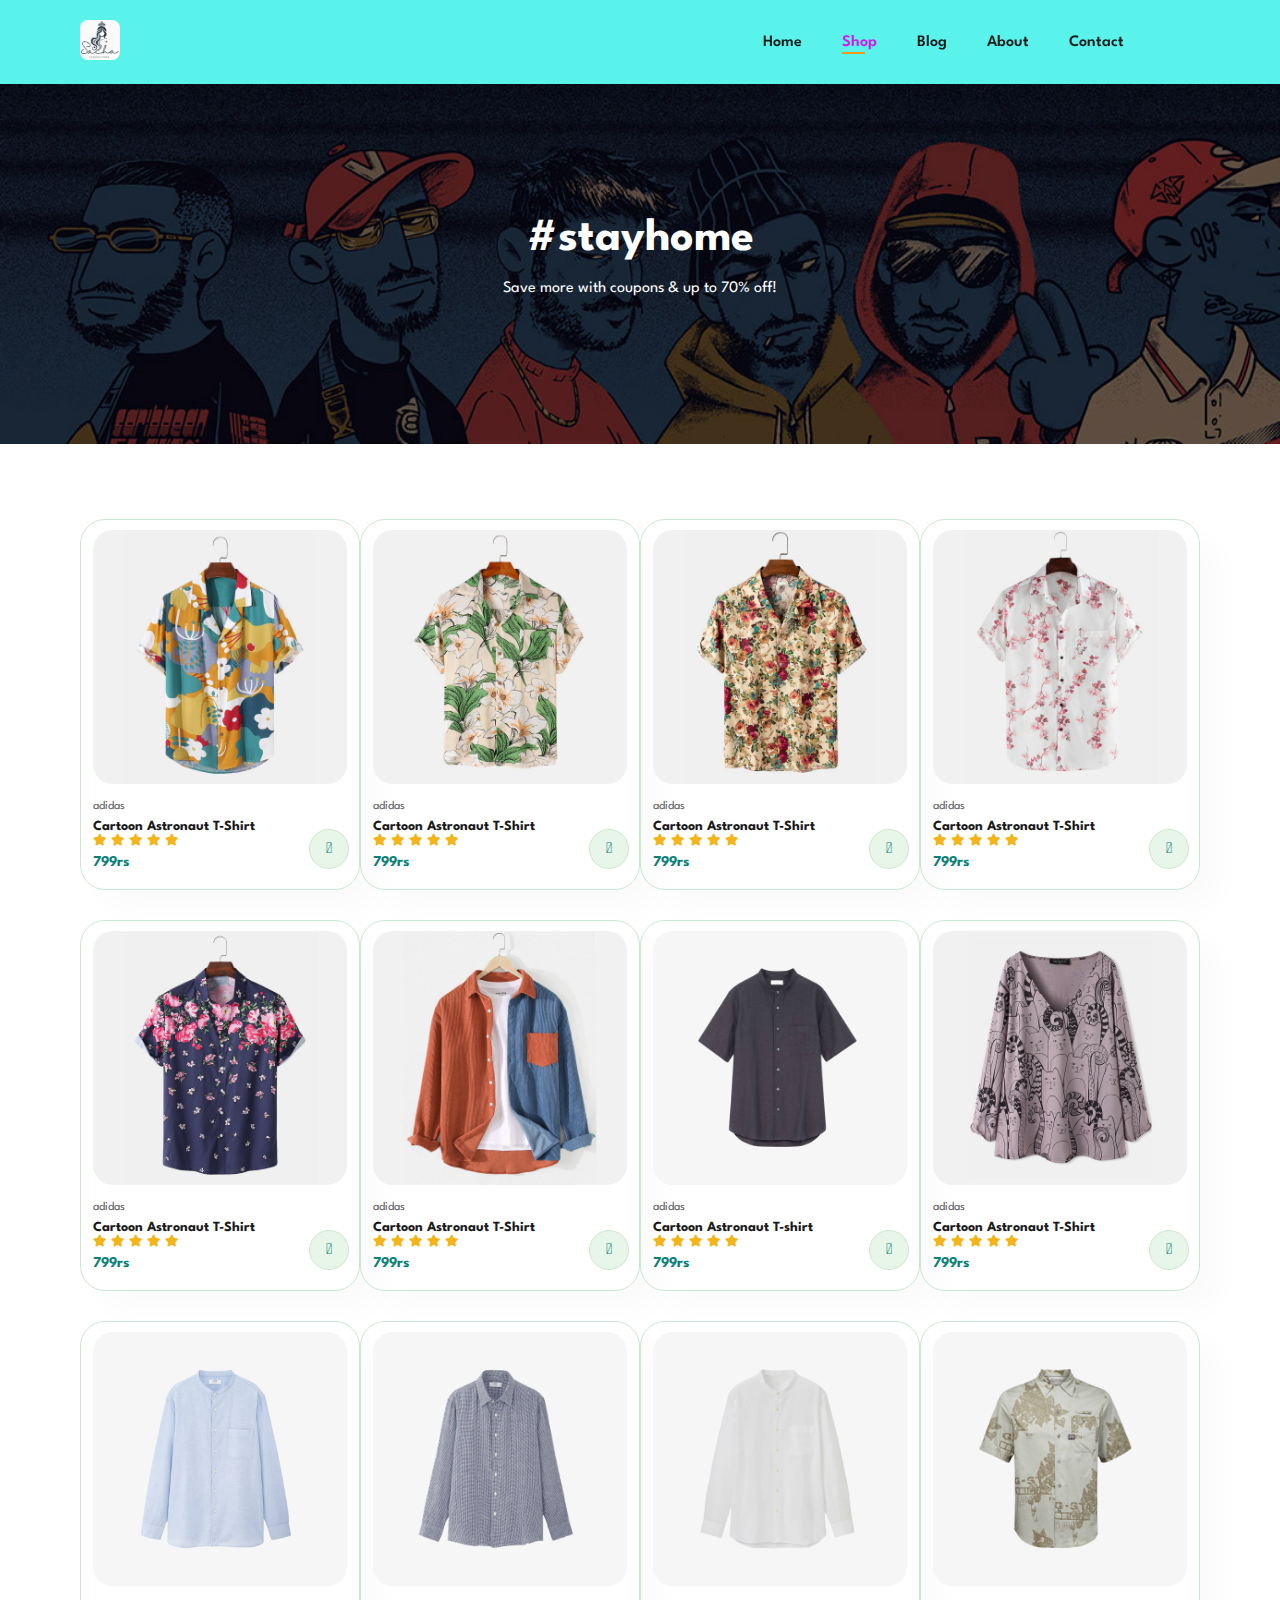
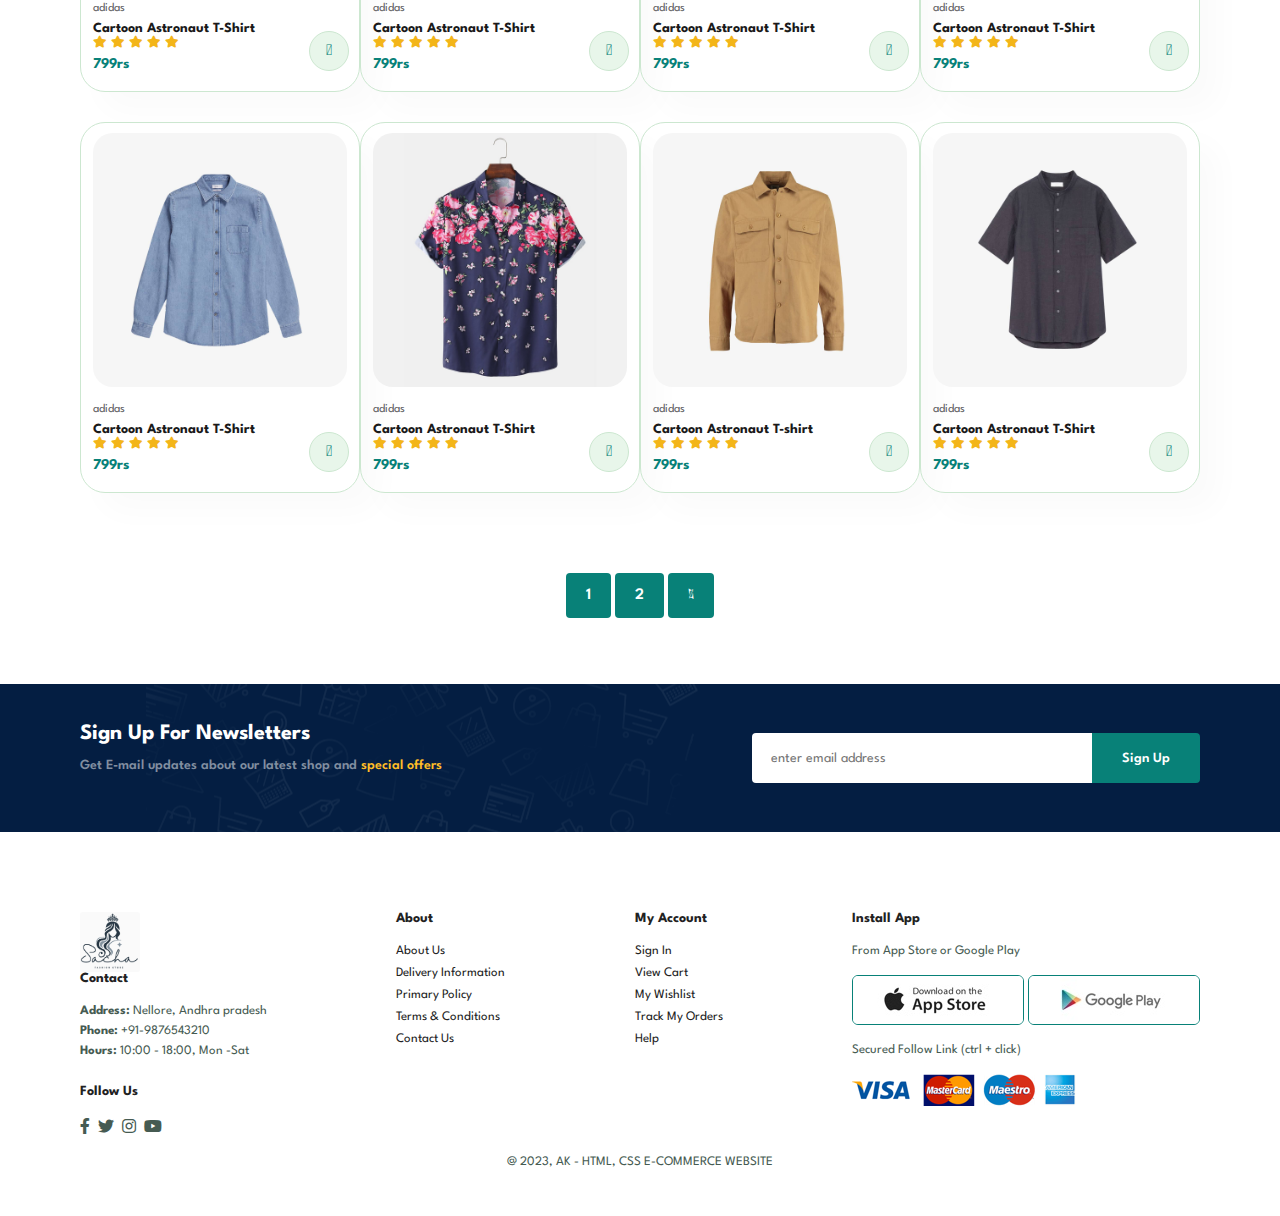
<file: E-COMMNECE/shop.html>
<!DOCTYPE html>
<html lang="en">

<head>
    <meta charset="UTF-8">
    <meta http-equiv="X-UA-Compatible" content="IE=edge">
    <meta name="viewport" content="width=device-width, initial-scale=1.0">
    <title>sacha E-COM</title>
	<link rel="shortcut icon" type="image/jpg" href="images/White Black Minimal Elegant Makeup Artist Logo.png" />
    <link rel="stylesheet" href="https://pro.fontawesome.com/releases/v5.10.0/css/all.css"/>
    <link rel="stylesheet" href="styles.css">
</head>

<body>
    <section id="header">
        <a href="#"><img src="images/White Black Minimal Elegant Makeup Artist Logo.png" class="logo" alt="logo--"</a>

        <div>
            <ul id="navbar">
                <li><a href="index.html">Home</a></li>
                <li><a class="active" href="shop.html">Shop</a></li>
                <li><a href="blog.html">Blog</a></li>
                <li><a href="about.html">About</a></li>
                <li><a href="contact.html">Contact</a></li>
                <li id="lg-bag"><a href="cart.html"><i class="far fa-shopping-bag"></i></a></li>
                <a href="#" id="close"><i class="far fa-times"></i></a>
            </ul>
        </div>

        <div id="mobile">
            <a href="cart.html"><i class="far fa-shopping-bag"></i></a>
            <i id="bar" class="fas fa-outdent"></i>
        </div>
    </section>

    <section id="page-header">
        <h2>#stayhome</h2>
        <p>Save more with coupons & up to 70% off!</p>
    </section>

    <section id="product1" class="section-p1">
        <div class="pro-container">
            <div class="pro" onclick="window.location.href='sproduct.html'">
                <img src="images/f1.jpg" alt="">
                <div class="des">
                    <span>adidas</span>
                    <h5>Cartoon Astronaut T-Shirt</h5>
                    <div class="star">
                        <i class="fas fa-star"></i>
                        <i class="fas fa-star"></i>
                        <i class="fas fa-star"></i>
                        <i class="fas fa-star"></i>
                        <i class="fas fa-star"></i>
                    </div>
                    <h4>799rs</h4>
                </div>
                <a href="#"><i class="fal fa-shopping-cart cart"></i></a>

            </div>
            <div class="pro" onclick="window.location.href='sproduct.html'">
                <img src="images/f2.jpg" alt="">
                <div class="des">
                    <span>adidas</span>
                    <h5>Cartoon Astronaut T-Shirt</h5>
                    <div class="star">
                        <i class="fas fa-star"></i>
                        <i class="fas fa-star"></i>
                        <i class="fas fa-star"></i>
                        <i class="fas fa-star"></i>
                        <i class="fas fa-star"></i>
                    </div>
                    <h4>799rs</h4>
                </div>
                <a href="#"><i class="fal fa-shopping-cart cart"></i></a>

            </div>
            <div class="pro" onclick="window.location.href='sproduct.html'">
                <img src="images/f3.jpg" alt="">
                <div class="des">
                    <span>adidas</span>
                    <h5>Cartoon Astronaut T-Shirt</h5>
                    <div class="star">
                        <i class="fas fa-star"></i>
                        <i class="fas fa-star"></i>
                        <i class="fas fa-star"></i>
                        <i class="fas fa-star"></i>
                        <i class="fas fa-star"></i>
                    </div>
                    <h4>799rs</h4>
                </div>
                <a href="#"><i class="fal fa-shopping-cart cart"></i></a>

            </div>
            <div class="pro" onclick="window.location.href='sproduct.html'">
                <img src="images/f4.jpg" alt="">
                <div class="des">
                    <span>adidas</span>
                    <h5>Cartoon Astronaut T-Shirt</h5>
                    <div class="star">
                        <i class="fas fa-star"></i>
                        <i class="fas fa-star"></i>
                        <i class="fas fa-star"></i>
                        <i class="fas fa-star"></i>
                        <i class="fas fa-star"></i>
                    </div>
                    <h4>799rs</h4>
                </div>
                <a href="#"><i class="fal fa-shopping-cart cart"></i></a>

            </div>
            <div class="pro" onclick="window.location.href='sproduct2.html'">
                <img src="images/f5.jpg" alt="">
                <div class="des">
                    <span>adidas</span>
                    <h5>Cartoon Astronaut T-Shirt</h5>
                    <div class="star">
                        <i class="fas fa-star"></i>
                        <i class="fas fa-star"></i>
                        <i class="fas fa-star"></i>
                        <i class="fas fa-star"></i>
                        <i class="fas fa-star"></i>
                    </div>
                    <h4>799rs</h4>
                </div>
                <a href="#"><i class="fal fa-shopping-cart cart"></i></a>

            </div>
            <div class="pro" onclick="window.location.href='sproduct2.html'">
                <img src="images/f6.jpg" alt="">
                <div class="des">
                    <span>adidas</span>
                    <h5>Cartoon Astronaut T-Shirt</h5>
                    <div class="star">
                        <i class="fas fa-star"></i>
                        <i class="fas fa-star"></i>
                        <i class="fas fa-star"></i>
                        <i class="fas fa-star"></i>
                        <i class="fas fa-star"></i>
                    </div>
                    <h4>799rs</h4>
                </div>
                <a href="#"><i class="fal fa-shopping-cart cart"></i></a>

            </div>
            <div class="pro" onclick="window.location.href='sproduct2.html'">
                <img src="images/n8.jpg" alt="">
                <div class="des">
                    <span>adidas</span>
                    <h5>Cartoon Astronaut T-shirt</h5>
                    <div class="star">
                        <i class="fas fa-star"></i>
                        <i class="fas fa-star"></i>
                        <i class="fas fa-star"></i>
                        <i class="fas fa-star"></i>
                        <i class="fas fa-star"></i>
                    </div>
                    <h4>799rs</h4>
                </div>
                <a href="#"><i class="fal fa-shopping-cart cart"></i></a>

            </div>
            <div class="pro" onclick="window.location.href='sproduct2.html'">
                <img src="images/f8.jpg" alt="">
                <div class="des">
                    <span>adidas</span>
                    <h5>Cartoon Astronaut T-Shirt</h5>
                    <div class="star">
                        <i class="fas fa-star"></i>
                        <i class="fas fa-star"></i>
                        <i class="fas fa-star"></i>
                        <i class="fas fa-star"></i>
                        <i class="fas fa-star"></i>
                    </div>
                    <h4>799rs</h4>
                </div>
                <a href="#"><i class="fal fa-shopping-cart cart"></i></a>

            </div>

            <div class="pro" onclick="window.location.href='sproduct3.html'">
                <img src="images/n1.jpg" alt="">
                <div class="des">
                    <span>adidas</span>
                    <h5>Cartoon Astronaut T-Shirt</h5>
                    <div class="star">
                        <i class="fas fa-star"></i>
                        <i class="fas fa-star"></i>
                        <i class="fas fa-star"></i>
                        <i class="fas fa-star"></i>
                        <i class="fas fa-star"></i>
                    </div>
                    <h4>799rs</h4>
                </div>
                <a href="#"><i class="fal fa-shopping-cart cart"></i></a>

            </div>
            <div class="pro" onclick="window.location.href='sproduct3.html'">
                <img src="images/n2.jpg" alt="">
                <div class="des">
                    <span>adidas</span>
                    <h5>Cartoon Astronaut T-Shirt</h5>
                    <div class="star">
                        <i class="fas fa-star"></i>
                        <i class="fas fa-star"></i>
                        <i class="fas fa-star"></i>
                        <i class="fas fa-star"></i>
                        <i class="fas fa-star"></i>
                    </div>
                    <h4>799rs</h4>
                </div>
                <a href="#"><i class="fal fa-shopping-cart cart"></i></a>

            </div>
            <div class="pro" onclick="window.location.href='sproduct3.html'">
                <img src="images/n3.jpg" alt="">
                <div class="des">
                    <span>adidas</span>
                    <h5>Cartoon Astronaut T-Shirt</h5>
                    <div class="star">
                        <i class="fas fa-star"></i>
                        <i class="fas fa-star"></i>
                        <i class="fas fa-star"></i>
                        <i class="fas fa-star"></i>
                        <i class="fas fa-star"></i>
                    </div>
                    <h4>799rs</h4>
                </div>
                <a href="#"><i class="fal fa-shopping-cart cart"></i></a>

            </div>
            <div class="pro" onclick="window.location.href='sproduct3.html'">
                <img src="images/n4.jpg" alt="">
                <div class="des">
                    <span>adidas</span>
                    <h5>Cartoon Astronaut T-Shirt</h5>
                    <div class="star">
                        <i class="fas fa-star"></i>
                        <i class="fas fa-star"></i>
                        <i class="fas fa-star"></i>
                        <i class="fas fa-star"></i>
                        <i class="fas fa-star"></i>
                    </div>
                    <h4>799rs</h4>
                </div>
                <a href="#"><i class="fal fa-shopping-cart cart"></i></a>

            </div>
            <div class="pro" onclick="window.location.href='sproduct4.html'">
                <img src="images/n5.jpg" alt="">
                <div class="des">
                    <span>adidas</span>
                    <h5>Cartoon Astronaut T-Shirt</h5>
                    <div class="star">
                        <i class="fas fa-star"></i>
                        <i class="fas fa-star"></i>
                        <i class="fas fa-star"></i>
                        <i class="fas fa-star"></i>
                        <i class="fas fa-star"></i>
                    </div>
                    <h4>799rs</h4>
                </div>
                <a href="#"><i class="fal fa-shopping-cart cart"></i></a>

            </div>
            <div class="pro" onclick="window.location.href='sproduct4.html'">
                <img src="images/f5.jpg" alt="">
                <div class="des">
                    <span>adidas</span>
                    <h5>Cartoon Astronaut T-Shirt</h5>
                    <div class="star">
                        <i class="fas fa-star"></i>
                        <i class="fas fa-star"></i>
                        <i class="fas fa-star"></i>
                        <i class="fas fa-star"></i>
                        <i class="fas fa-star"></i>
                    </div>
                    <h4>799rs</h4>
                </div>
                <a href="#"><i class="fal fa-shopping-cart cart"></i></a>

            </div>
            <div class="pro" onclick="window.location.href='sproduct4.html'">
                <img src="images/n7.jpg" alt="">
                <div class="des">
                    <span>adidas</span>
                    <h5>Cartoon Astronaut T-shirt</h5>
                    <div class="star">
                        <i class="fas fa-star"></i>
                        <i class="fas fa-star"></i>
                        <i class="fas fa-star"></i>
                        <i class="fas fa-star"></i>
                        <i class="fas fa-star"></i>
                    </div>
                    <h4>799rs</h4>
                </div>
                <a href="#"><i class="fal fa-shopping-cart cart"></i></a>

            </div>
            <div class="pro" onclick="window.location.href='sproduct4.html'">
                <img src="images/n8.jpg" alt="">
                <div class="des">
                    <span>adidas</span>
                    <h5>Cartoon Astronaut T-Shirt</h5>
                    <div class="star">
                        <i class="fas fa-star"></i>
                        <i class="fas fa-star"></i>
                        <i class="fas fa-star"></i>
                        <i class="fas fa-star"></i>
                        <i class="fas fa-star"></i>
                    </div>
                    <h4>799rs</h4>
                </div>
                <a href="#"><i class="fal fa-shopping-cart cart"></i></a>

            </div>

        </div>

    </section>

    <section id="pagination" class="section-p1">
        <a href="#">1</a>
        <a href="#">2</a>
        <a href="#"><i class="fal fa-long-arrow-alt-right"></i></a>

    </section>

    <section id="newsletter" class="section-p1 section-nl">
        <div class="newstext">
            <h4>Sign Up For Newsletters</h4>
            <p> Get E-mail updates about our latest shop and <span>special offers</span></p>
        </div>
        <div class="form">
            <input type="text" placeholder="enter email address">
            <button class="normal">Sign Up</button>
        </div>
    </section>

    <footer class="section-p1">
        <div class="col">
            <img class="logo" src="images/White Black Minimal Elegant Makeup Artist Logo.png" alt="">
            <h4>Contact</h4>
            <p><strong>Address:</strong> Nellore, Andhra pradesh </p>
            <p><strong>Phone:</strong> +91-9876543210 </p>
            <P><strong>Hours:</strong> 10:00 - 18:00, Mon -Sat </P>
        <div class="follow">
            <h4>Follow Us</h4>
            <div class="icon">
                <i class="fab fa-facebook-f"></i>
                <i class="fab fa-twitter"></i>
                <i class="fab fa-instagram"></i>
                <i class="fab fa-youtube"></i>
            </div>
        </div>
        </div>

        <div class="col">
            <h4>About</h4>
            <a href="#">About Us</a>
            <a href="#">Delivery Information</a>
            <a href="#">Primary Policy</a>
            <a href="#">Terms & Conditions</a>
            <a href="#">Contact Us</a>
        </div>

        <div class="col">
            <h4>My Account</h4>
            <a href="#">Sign In</a>
            <a href="#">View Cart</a>
            <a href="#">My Wishlist</a>
            <a href="#">Track My Orders</a>
            <a href="#">Help</a>
        </div>

        <div class="col install">
            <h4>Install App</h4>
            <p>From App Store or Google Play</p>
            <div class="row">
                <img src="images/app.jpg" alt="">
                <img src="images/play.jpg" alt="">
            </div>
            <p>Secured Follow Link (ctrl + click)</p>
            <img src="images/pay.png" alt="">
        </div>

        <div class="copyright">
            <p>@ 2023, AK - HTML, CSS E-COMMERCE WEBSITE</p>
        </div>

    </footer>


    <script src="script.js"></script>
</body>

</html>
</file>
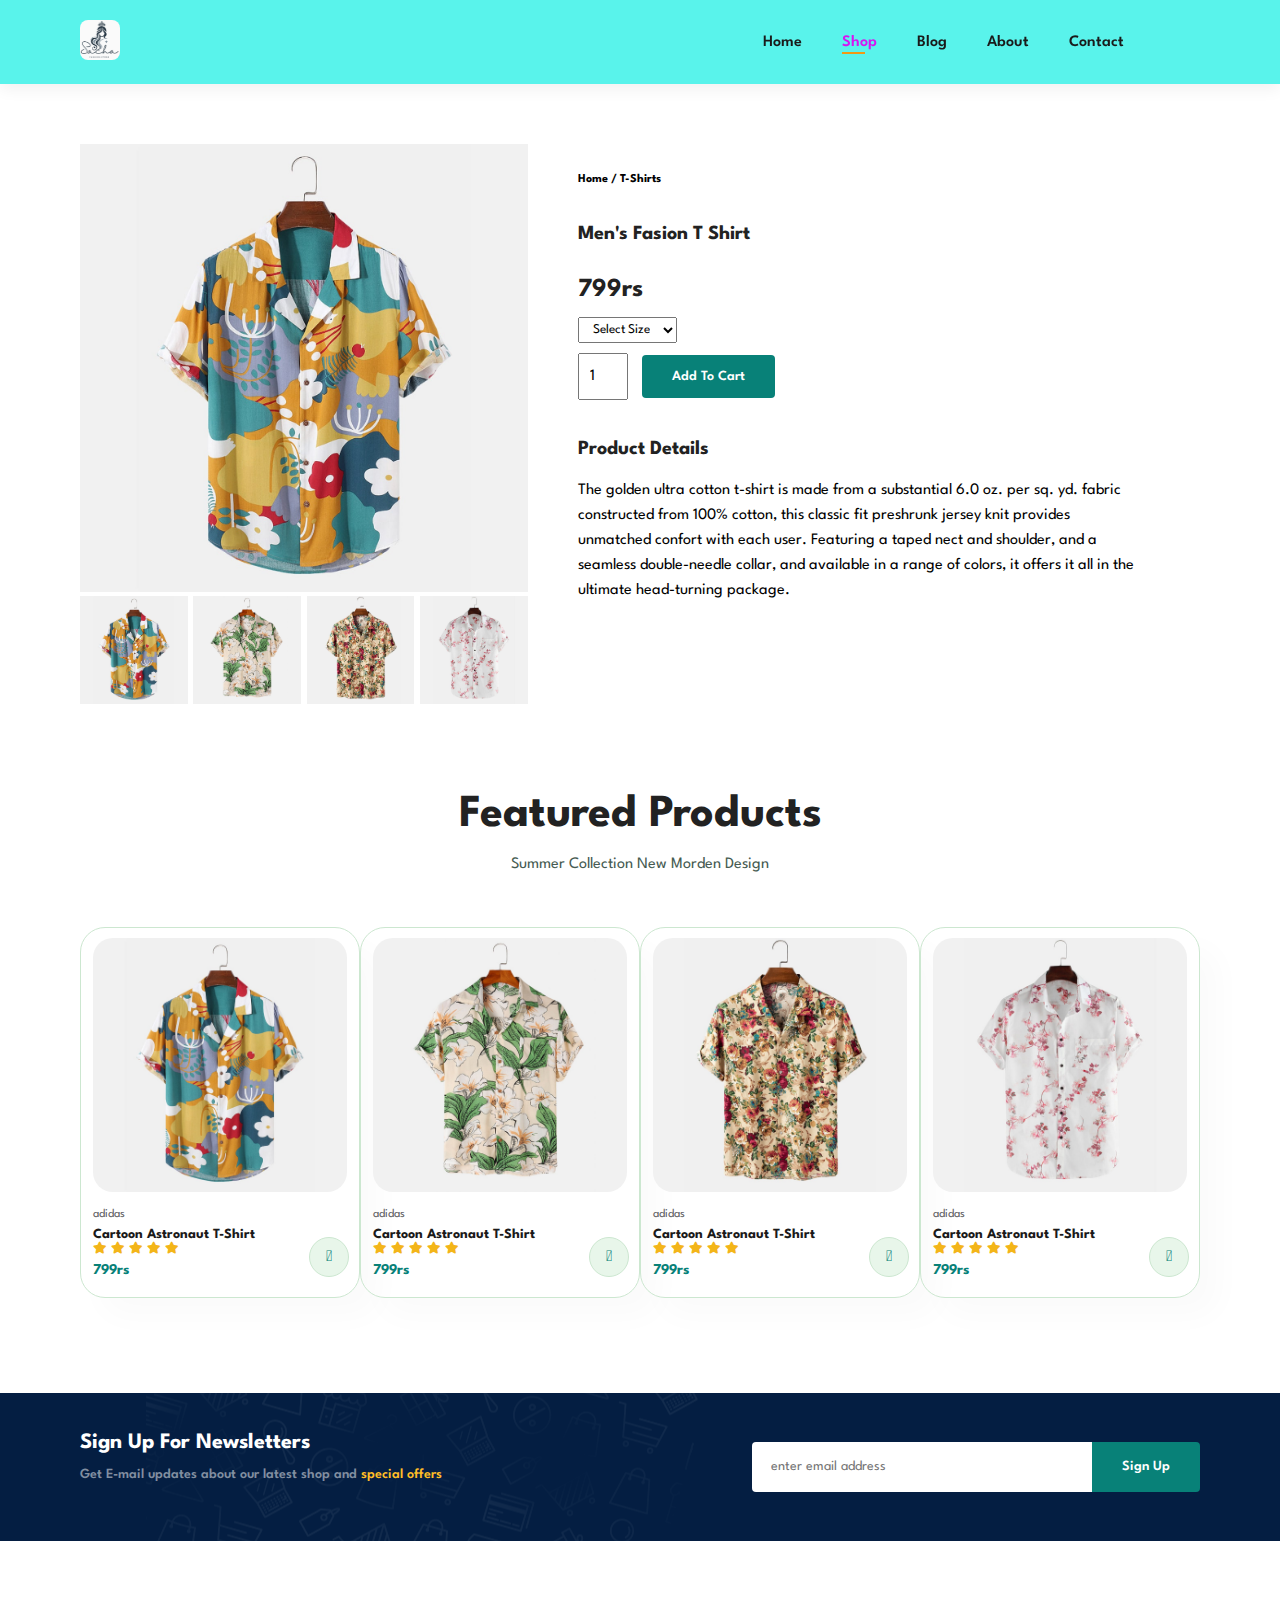
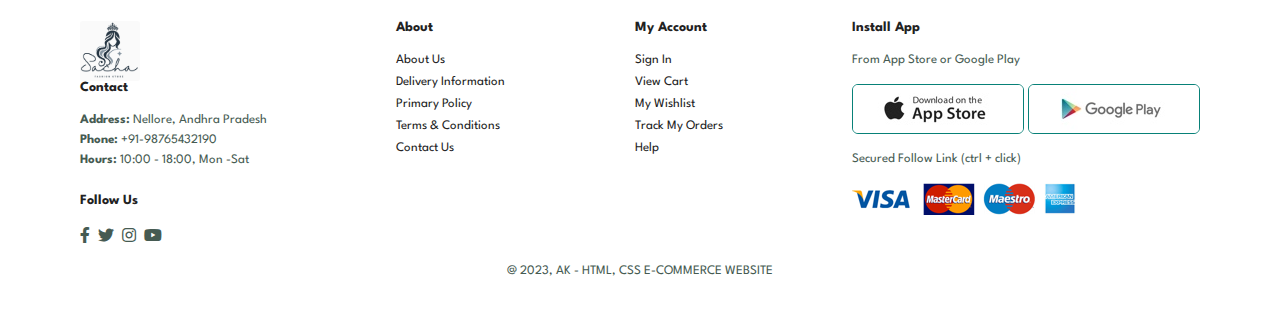
<file: E-COMMNECE/sproduct.html>
<!DOCTYPE html>
<html lang="en">

<head>
    <meta charset="UTF-8">
    <meta http-equiv="X-UA-Compatible" content="IE=edge">
    <meta name="viewport" content="width=device-width, initial-scale=1.0">
    <title>Sacha E-COM</title>
	<link rel="shortcut icon" type="image/jpg" href="images/White Black Minimal Elegant Makeup Artist Logo.png" />
    <link rel="stylesheet" href="https://pro.fontawesome.com/releases/v5.10.0/css/all.css"/>
    <link rel="stylesheet" href="styles.css">
</head>

<body>
    <section id="header">
        <a href="#"><img src="images/White Black Minimal Elegant Makeup Artist Logo.png" class="logo" alt="logo--"</a>

        <div>
            <ul id="navbar">
                <li><a href="index.html">Home</a></li>
                <li><a class="active" href="shop.html">Shop</a></li>
                <li><a href="blog.html">Blog</a></li>
                <li><a href="about.html">About</a></li>
                <li><a href="contact.html">Contact</a></li>
                <li id="lg-bag"><a href="cart.html"><i class="far fa-shopping-bag"></i></a></li>
                <a href="#" id="close"><i class="far fa-times"></i></a>
            </ul>
        </div>

        <div id="mobile">
            <a href="cart.html"><i class="far fa-shopping-bag"></i></a>
            <i id="bar" class="fas fa-outdent"></i>
        </div>
    </section>

    <section id="prodetails" class="section-p1">
        <div class="single-pro-image">
            <img src="images/f1.jpg" width="100%" id="mainimg" alt="">
            <div class="small-img-group">
                <div class="small-img-col">
                    <img src="images/f1.jpg" width="100%" class="smallimg" alt="">
                </div>
                <div class="small-img-col">
                    <img src="images/f2.jpg" width="100%" class="smallimg" alt="">
                </div>
                <div class="small-img-col">
                    <img src="images/f3.jpg" width="100%" class="smallimg" alt="">
                </div>
                <div class="small-img-col">
                    <img src="images/f4.jpg" width="100%" class="smallimg" alt="">
                </div>

            </div> 

        </div>

        <div class="single-pro-details">
            <h6>Home / T-Shirts</h6>
            <h4>Men's Fasion T Shirt</h4>
            <h2>799rs</h2>
            <select>
                <option>Select Size</option>
                <option>XL</option>
                <option>XXL</option>
                <option>Small</option>
                <option>Large</option>
            </select>
            <input type="number" value="1">
            <button class="normal">Add To Cart</button>
            <h4>Product Details</h4>
            <span>The golden ultra cotton t-shirt is made from a substantial 6.0 oz. per sq. yd. fabric constructed from 100% cotton, this classic fit preshrunk jersey knit provides unmatched confort with each user. 
                Featuring a taped nect and shoulder, and a seamless double-needle collar, and available in a range of colors, it offers it all in the ultimate 
        head-turning package. </span>
        </div>

    </section>
    <section id="product1" class="section-p1">
        <h2>Featured Products</h2>
        <p>Summer Collection New Morden Design</p>
        <div class="pro-container">
            <div class="pro">
                <img src="images/f1.jpg" alt="">
                <div class="des">
                    <span>adidas</span>
                    <h5>Cartoon Astronaut T-Shirt</h5>
                    <div class="star">
                        <i class="fas fa-star"></i>
                        <i class="fas fa-star"></i>
                        <i class="fas fa-star"></i>
                        <i class="fas fa-star"></i>
                        <i class="fas fa-star"></i>
                    </div>
                    <h4>799rs</h4>
                </div>
                <a href="#"><i class="fal fa-shopping-cart cart"></i></a>

            </div>
            <div class="pro">
                <img src="images/f2.jpg" alt="">
                <div class="des">
                    <span>adidas</span>
                    <h5>Cartoon Astronaut T-Shirt</h5>
                    <div class="star">
                        <i class="fas fa-star"></i>
                        <i class="fas fa-star"></i>
                        <i class="fas fa-star"></i>
                        <i class="fas fa-star"></i>
                        <i class="fas fa-star"></i>
                    </div>
                    <h4>799rs</h4>
                </div>
                <a href="#"><i class="fal fa-shopping-cart cart"></i></a>

            </div>
            <div class="pro">
                <img src="images/f3.jpg" alt="">
                <div class="des">
                    <span>adidas</span>
                    <h5>Cartoon Astronaut T-Shirt</h5>
                    <div class="star">
                        <i class="fas fa-star"></i>
                        <i class="fas fa-star"></i>
                        <i class="fas fa-star"></i>
                        <i class="fas fa-star"></i>
                        <i class="fas fa-star"></i>
                    </div>
                    <h4>799rs</h4>
                </div>
                <a href="#"><i class="fal fa-shopping-cart cart"></i></a>

            </div>
            <div class="pro">
                <img src="images/f4.jpg" alt="">
                <div class="des">
                    <span>adidas</span>
                    <h5>Cartoon Astronaut T-Shirt</h5>
                    <div class="star">
                        <i class="fas fa-star"></i>
                        <i class="fas fa-star"></i>
                        <i class="fas fa-star"></i>
                        <i class="fas fa-star"></i>
                        <i class="fas fa-star"></i>
                    </div>
                    <h4>799rs</h4>
                </div>
                <a href="#"><i class="fal fa-shopping-cart cart"></i></a>

            </div>

        </div>

    </section>

    <section id="newsletter" class="section-p1 section-nl">
        <div class="newstext">
            <h4>Sign Up For Newsletters</h4>
            <p> Get E-mail updates about our latest shop and <span>special offers</span></p>
        </div>
        <div class="form">
            <input type="text" placeholder="enter email address">
            <button class="normal">Sign Up</button>
        </div>
    </section>

    <footer class="section-p1">
        <div class="col">
            <img class="logo" src="images/White Black Minimal Elegant Makeup Artist Logo.png" alt="">
            <h4>Contact</h4>
            <p><strong>Address:</strong> Nellore, Andhra Pradesh </p>
            <p><strong>Phone:</strong> +91-98765432190 </p>
            <P><strong>Hours:</strong> 10:00 - 18:00, Mon -Sat </P>
        <div class="follow">
            <h4>Follow Us</h4>
            <div class="icon">
                <i class="fab fa-facebook-f"></i>
                <i class="fab fa-twitter"></i>
                <i class="fab fa-instagram"></i>
                <i class="fab fa-youtube"></i>
            </div>
        </div>
        </div>

        <div class="col">
            <h4>About</h4>
            <a href="#">About Us</a>
            <a href="#">Delivery Information</a>
            <a href="#">Primary Policy</a>
            <a href="#">Terms & Conditions</a>
            <a href="#">Contact Us</a>
        </div>

        <div class="col">
            <h4>My Account</h4>
            <a href="#">Sign In</a>
            <a href="#">View Cart</a>
            <a href="#">My Wishlist</a>
            <a href="#">Track My Orders</a>
            <a href="#">Help</a>
        </div>

        <div class="col install">
            <h4>Install App</h4>
            <p>From App Store or Google Play</p>
            <div class="row">
                <img src="images/app.jpg" alt="">
                <img src="images/play.jpg" alt="">
            </div>
            <p>Secured Follow Link (ctrl + click)</p>
            <img src="images/pay.png" alt="">
        </div>

        <div class="copyright">
            <p>@ 2023, AK - HTML, CSS E-COMMERCE WEBSITE</p>
        </div>

    </footer>

    <script>
        var mainimg = document.getElementById("mainimg");
        var smallimg = document.getElementsByClassName("smallimg");

        smallimg[0].onclick = function(){
            mainimg.src = smallimg[0].src;
        }
        smallimg[1].onclick = function(){
            mainimg.src = smallimg[1].src;
        }
        smallimg[2].onclick = function(){
            mainimg.src = smallimg[2].src;
        }
        smallimg[3].onclick = function(){
            mainimg.src = smallimg[3].src;
        }
    </script>


    <script src="script.js"></script>
</body>

</html>
</file>
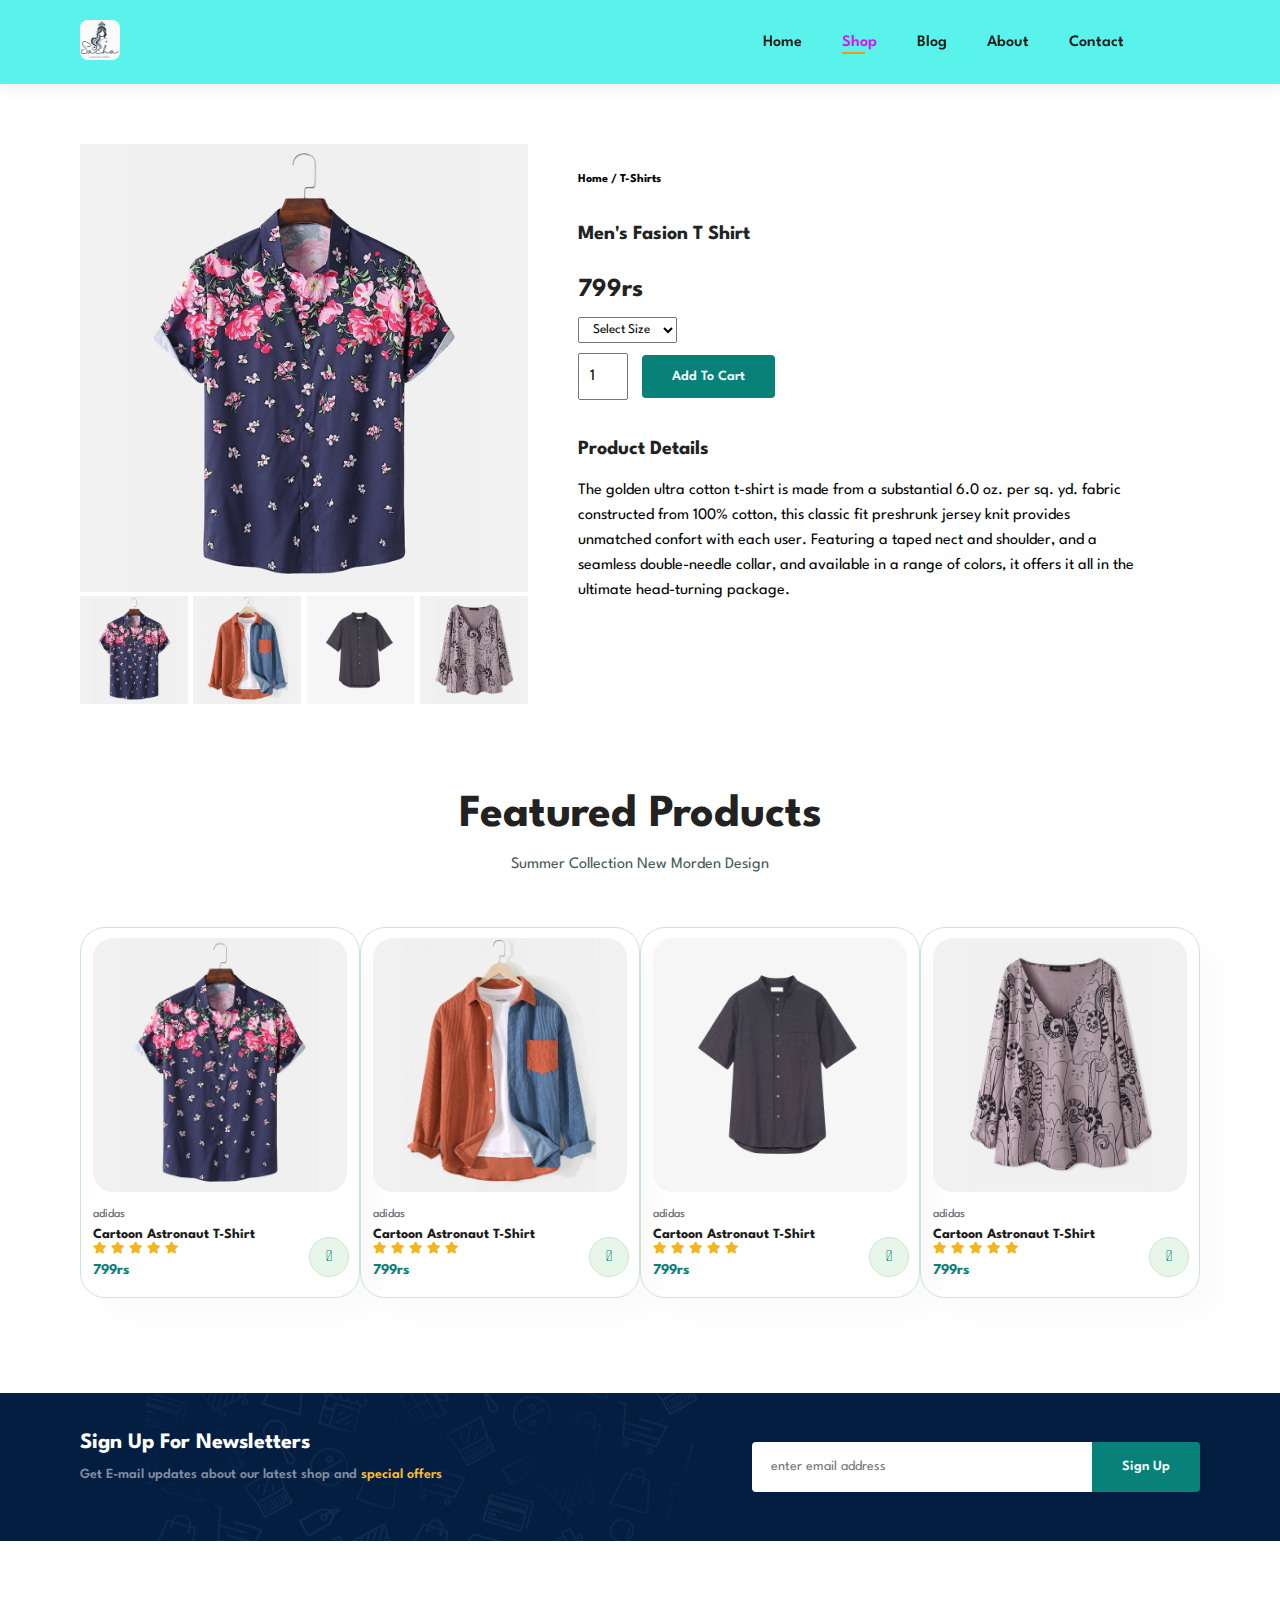
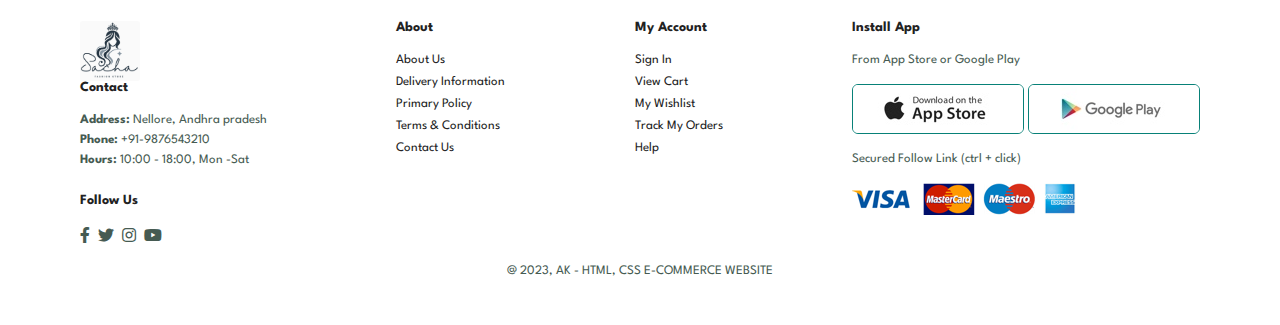
<file: E-COMMNECE/sproduct2.html>
<!DOCTYPE html>
<html lang="en">

<head>
    <meta charset="UTF-8">
    <meta http-equiv="X-UA-Compatible" content="IE=edge">
    <meta name="viewport" content="width=device-width, initial-scale=1.0">
    <title>sacha E-COM</title>
	<link rel="shortcut icon" type="image/jpg" href="images/White Black Minimal Elegant Makeup Artist Logo.png" />
    <link rel="stylesheet" href="https://pro.fontawesome.com/releases/v5.10.0/css/all.css"/>
    <link rel="stylesheet" href="styles.css">
</head>

<body>
    <section id="header">
        <a href="#"><img src="images/White Black Minimal Elegant Makeup Artist Logo.png" class="logo" alt="logo--"</a>

        <div>
            <ul id="navbar">
                <li><a href="index.html">Home</a></li>
                <li><a class="active" href="shop.html">Shop</a></li>
                <li><a href="blog.html">Blog</a></li>
                <li><a href="about.html">About</a></li>
                <li><a href="contact.html">Contact</a></li>
                <li id="lg-bag"><a href="cart.html"><i class="far fa-shopping-bag"></i></a></li>
                <a href="#" id="close"><i class="far fa-times"></i></a>
            </ul>
        </div>

        <div id="mobile">
            <a href="cart.html"><i class="far fa-shopping-bag"></i></a>
            <i id="bar" class="fas fa-outdent"></i>
        </div>
    </section>

    <section id="prodetails" class="section-p1">
        <div class="single-pro-image">
            <img src="images/f5.jpg" width="100%" id="mainimg" alt="">
            <div class="small-img-group">
                <div class="small-img-col">
                    <img src="images/f5.jpg" width="100%" class="smallimg" alt="">
                </div>
                <div class="small-img-col">
                    <img src="images/f6.jpg" width="100%" class="smallimg" alt="">
                </div>
                <div class="small-img-col">
                    <img src="images/n8.jpg" width="100%" class="smallimg" alt="">
                </div>
                <div class="small-img-col">
                    <img src="images/f8.jpg" width="100%" class="smallimg" alt="">
                </div>

            </div> 

        </div>

        <div class="single-pro-details">
            <h6>Home / T-Shirts</h6>
            <h4>Men's Fasion T Shirt</h4>
            <h2>799rs</h2>
            <select>
                <option>Select Size</option>
                <option>XL</option>
                <option>XXL</option>
                <option>Small</option>
                <option>Large</option>
            </select>
            <input type="number" value="1">
            <button class="normal">Add To Cart</button>
            <h4>Product Details</h4>
            <span>The golden ultra cotton t-shirt is made from a substantial 6.0 oz. per sq. yd. fabric constructed from 100% cotton, this classic fit preshrunk jersey knit provides unmatched confort with each user. 
                Featuring a taped nect and shoulder, and a seamless double-needle collar, and available in a range of colors, it offers it all in the ultimate 
        head-turning package. </span>
        </div>

    </section>
    <section id="product1" class="section-p1">
        <h2>Featured Products</h2>
        <p>Summer Collection New Morden Design</p>
        <div class="pro-container">
            <div class="pro">
                <img src="images/f5.jpg" alt="">
                <div class="des">
                    <span>adidas</span>
                    <h5>Cartoon Astronaut T-Shirt</h5>
                    <div class="star">
                        <i class="fas fa-star"></i>
                        <i class="fas fa-star"></i>
                        <i class="fas fa-star"></i>
                        <i class="fas fa-star"></i>
                        <i class="fas fa-star"></i>
                    </div>
                    <h4>799rs</h4>
                </div>
                <a href="#"><i class="fal fa-shopping-cart cart"></i></a>

            </div>
            <div class="pro">
                <img src="images/f6.jpg" alt="">
                <div class="des">
                    <span>adidas</span>
                    <h5>Cartoon Astronaut T-Shirt</h5>
                    <div class="star">
                        <i class="fas fa-star"></i>
                        <i class="fas fa-star"></i>
                        <i class="fas fa-star"></i>
                        <i class="fas fa-star"></i>
                        <i class="fas fa-star"></i>
                    </div>
                    <h4>799rs</h4>
                </div>
                <a href="#"><i class="fal fa-shopping-cart cart"></i></a>

            </div>
            <div class="pro">
                <img src="images/n8.jpg" alt="">
                <div class="des">
                    <span>adidas</span>
                    <h5>Cartoon Astronaut T-Shirt</h5>
                    <div class="star">
                        <i class="fas fa-star"></i>
                        <i class="fas fa-star"></i>
                        <i class="fas fa-star"></i>
                        <i class="fas fa-star"></i>
                        <i class="fas fa-star"></i>
                    </div>
                    <h4>799rs</h4>
                </div>
                <a href="#"><i class="fal fa-shopping-cart cart"></i></a>

            </div>
            <div class="pro">
                <img src="images/f8.jpg" alt="">
                <div class="des">
                    <span>adidas</span>
                    <h5>Cartoon Astronaut T-Shirt</h5>
                    <div class="star">
                        <i class="fas fa-star"></i>
                        <i class="fas fa-star"></i>
                        <i class="fas fa-star"></i>
                        <i class="fas fa-star"></i>
                        <i class="fas fa-star"></i>
                    </div>
                    <h4>799rs</h4>
                </div>
                <a href="#"><i class="fal fa-shopping-cart cart"></i></a>

            </div>

        </div>

    </section>

    <section id="newsletter" class="section-p1 section-nl">
        <div class="newstext">
            <h4>Sign Up For Newsletters</h4>
            <p> Get E-mail updates about our latest shop and <span>special offers</span></p>
        </div>
        <div class="form">
            <input type="text" placeholder="enter email address">
            <button class="normal">Sign Up</button>
        </div>
    </section>

    <footer class="section-p1">
        <div class="col">
            <img class="logo" src="images/White Black Minimal Elegant Makeup Artist Logo.png" alt="">
            <h4>Contact</h4>
            <p><strong>Address:</strong> Nellore, Andhra pradesh </p>
            <p><strong>Phone:</strong> +91-9876543210 </p>
            <P><strong>Hours:</strong> 10:00 - 18:00, Mon -Sat </P>
        <div class="follow">
            <h4>Follow Us</h4>
            <div class="icon">
                <i class="fab fa-facebook-f"></i>
                <i class="fab fa-twitter"></i>
                <i class="fab fa-instagram"></i>
                <i class="fab fa-youtube"></i>
            </div>
        </div>
        </div>

        <div class="col">
            <h4>About</h4>
            <a href="#">About Us</a>
            <a href="#">Delivery Information</a>
            <a href="#">Primary Policy</a>
            <a href="#">Terms & Conditions</a>
            <a href="#">Contact Us</a>
        </div>

        <div class="col">
            <h4>My Account</h4>
            <a href="#">Sign In</a>
            <a href="#">View Cart</a>
            <a href="#">My Wishlist</a>
            <a href="#">Track My Orders</a>
            <a href="#">Help</a>
        </div>

        <div class="col install">
            <h4>Install App</h4>
            <p>From App Store or Google Play</p>
            <div class="row">
                <img src="images/app.jpg" alt="">
                <img src="images/play.jpg" alt="">
            </div>
            <p>Secured Follow Link (ctrl + click)</p>
            <img src="images/pay.png" alt="">
        </div>

        <div class="copyright">
            <p>@ 2023, AK - HTML, CSS E-COMMERCE WEBSITE</p>
        </div>

    </footer>

    <script>
        var mainimg = document.getElementById("mainimg");
        var smallimg = document.getElementsByClassName("smallimg");

        smallimg[0].onclick = function(){
            mainimg.src = smallimg[0].src;
        }
        smallimg[1].onclick = function(){
            mainimg.src = smallimg[1].src;
        }
        smallimg[2].onclick = function(){
            mainimg.src = smallimg[2].src;
        }
        smallimg[3].onclick = function(){
            mainimg.src = smallimg[3].src;
        }
    </script>


    <script src="script.js"></script>
</body>

</html>
</file>
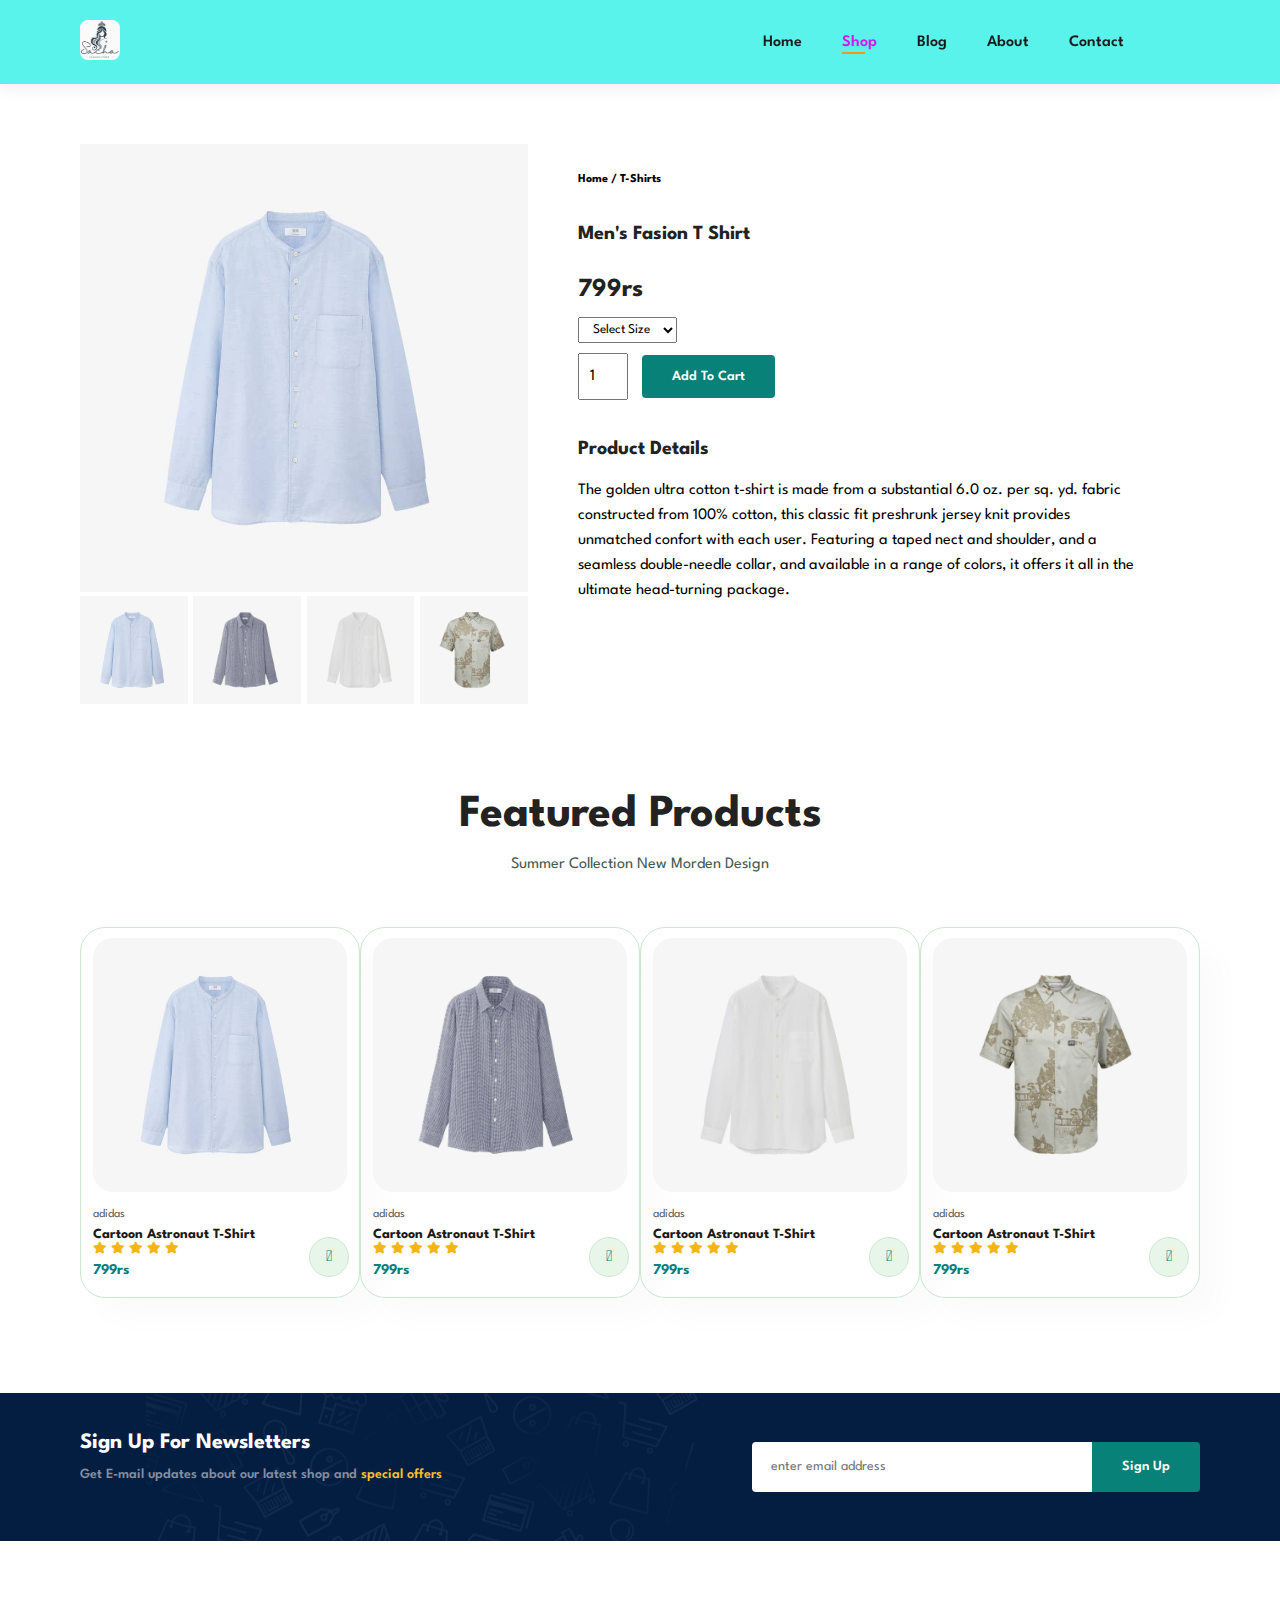
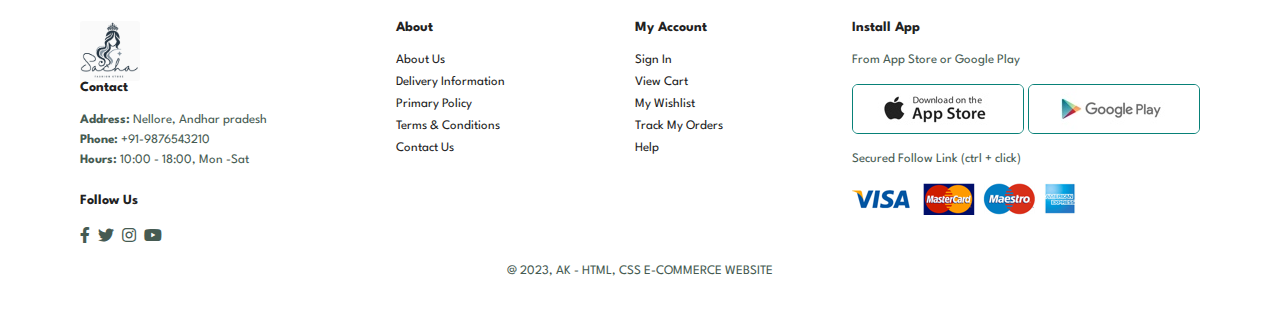
<file: E-COMMNECE/sproduct3.html>
<!DOCTYPE html>
<html lang="en">

<head>
    <meta charset="UTF-8">
    <meta http-equiv="X-UA-Compatible" content="IE=edge">
    <meta name="viewport" content="width=device-width, initial-scale=1.0">
    <title>M.A.K E-COM</title>
	<link rel="shortcut icon" type="image/jpg" href="images/White Black Minimal Elegant Makeup Artist Logo.png" />
    <link rel="stylesheet" href="https://pro.fontawesome.com/releases/v5.10.0/css/all.css"/>
    <link rel="stylesheet" href="styles.css">
</head>

<body>
    <section id="header">
        <a href="#"><img src="images/White Black Minimal Elegant Makeup Artist Logo.png" class="logo" alt="logo--"</a>

        <div>
            <ul id="navbar">
                <li><a href="index.html">Home</a></li>
                <li><a class="active" href="shop.html">Shop</a></li>
                <li><a href="blog.html">Blog</a></li>
                <li><a href="about.html">About</a></li>
                <li><a href="contact.html">Contact</a></li>
                <li id="lg-bag"><a href="cart.html"><i class="far fa-shopping-bag"></i></a></li>
                <a href="#" id="close"><i class="far fa-times"></i></a>
            </ul>
        </div>

        <div id="mobile">
            <a href="cart.html"><i class="far fa-shopping-bag"></i></a>
            <i id="bar" class="fas fa-outdent"></i>
        </div>
    </section>

    <section id="prodetails" class="section-p1">
        <div class="single-pro-image">
            <img src="images/n1.jpg" width="100%" id="mainimg" alt="">
            <div class="small-img-group">
                <div class="small-img-col">
                    <img src="images/n1.jpg" width="100%" class="smallimg" alt="">
                </div>
                <div class="small-img-col">
                    <img src="images/n2.jpg" width="100%" class="smallimg" alt="">
                </div>
                <div class="small-img-col">
                    <img src="images/n3.jpg" width="100%" class="smallimg" alt="">
                </div>
                <div class="small-img-col">
                    <img src="images/n4.jpg" width="100%" class="smallimg" alt="">
                </div>

            </div> 

        </div>

        <div class="single-pro-details">
            <h6>Home / T-Shirts</h6>
            <h4>Men's Fasion T Shirt</h4>
            <h2>799rs</h2>
            <select>
                <option>Select Size</option>
                <option>XL</option>
                <option>XXL</option>
                <option>Small</option>
                <option>Large</option>
            </select>
            <input type="number" value="1">
            <button class="normal">Add To Cart</button>
            <h4>Product Details</h4>
            <span>The golden ultra cotton t-shirt is made from a substantial 6.0 oz. per sq. yd. fabric constructed from 100% cotton, this classic fit preshrunk jersey knit provides unmatched confort with each user. 
                Featuring a taped nect and shoulder, and a seamless double-needle collar, and available in a range of colors, it offers it all in the ultimate 
        head-turning package. </span>
        </div>

    </section>
    <section id="product1" class="section-p1">
        <h2>Featured Products</h2>
        <p>Summer Collection New Morden Design</p>
        <div class="pro-container">
            <div class="pro">
                <img src="images/n1.jpg" alt="">
                <div class="des">
                    <span>adidas</span>
                    <h5>Cartoon Astronaut T-Shirt</h5>
                    <div class="star">
                        <i class="fas fa-star"></i>
                        <i class="fas fa-star"></i>
                        <i class="fas fa-star"></i>
                        <i class="fas fa-star"></i>
                        <i class="fas fa-star"></i>
                    </div>
                    <h4>799rs</h4>
                </div>
                <a href="#"><i class="fal fa-shopping-cart cart"></i></a>

            </div>
            <div class="pro">
                <img src="images/n2.jpg" alt="">
                <div class="des">
                    <span>adidas</span>
                    <h5>Cartoon Astronaut T-Shirt</h5>
                    <div class="star">
                        <i class="fas fa-star"></i>
                        <i class="fas fa-star"></i>
                        <i class="fas fa-star"></i>
                        <i class="fas fa-star"></i>
                        <i class="fas fa-star"></i>
                    </div>
                    <h4>799rs</h4>
                </div>
                <a href="#"><i class="fal fa-shopping-cart cart"></i></a>

            </div>
            <div class="pro">
                <img src="images/n3.jpg" alt="">
                <div class="des">
                    <span>adidas</span>
                    <h5>Cartoon Astronaut T-Shirt</h5>
                    <div class="star">
                        <i class="fas fa-star"></i>
                        <i class="fas fa-star"></i>
                        <i class="fas fa-star"></i>
                        <i class="fas fa-star"></i>
                        <i class="fas fa-star"></i>
                    </div>
                    <h4>799rs</h4>
                </div>
                <a href="#"><i class="fal fa-shopping-cart cart"></i></a>

            </div>
            <div class="pro">
                <img src="images/n4.jpg" alt="">
                <div class="des">
                    <span>adidas</span>
                    <h5>Cartoon Astronaut T-Shirt</h5>
                    <div class="star">
                        <i class="fas fa-star"></i>
                        <i class="fas fa-star"></i>
                        <i class="fas fa-star"></i>
                        <i class="fas fa-star"></i>
                        <i class="fas fa-star"></i>
                    </div>
                    <h4>799rs</h4>
                </div>
                <a href="#"><i class="fal fa-shopping-cart cart"></i></a>

            </div>

        </div>

    </section>

    <section id="newsletter" class="section-p1 section-nl">
        <div class="newstext">
            <h4>Sign Up For Newsletters</h4>
            <p> Get E-mail updates about our latest shop and <span>special offers</span></p>
        </div>
        <div class="form">
            <input type="text" placeholder="enter email address">
            <button class="normal">Sign Up</button>
        </div>
    </section>

    <footer class="section-p1">
        <div class="col">
            <img class="logo" src="images/White Black Minimal Elegant Makeup Artist Logo.png" alt="">
            <h4>Contact</h4>
            <p><strong>Address:</strong> Nellore, Andhar pradesh </p>
            <p><strong>Phone:</strong> +91-9876543210 </p>
            <P><strong>Hours:</strong> 10:00 - 18:00, Mon -Sat </P>
        <div class="follow">
            <h4>Follow Us</h4>
            <div class="icon">
                <i class="fab fa-facebook-f"></i>
                <i class="fab fa-twitter"></i>
                <i class="fab fa-instagram"></i>
                <i class="fab fa-youtube"></i>
            </div>
        </div>
        </div>

        <div class="col">
            <h4>About</h4>
            <a href="#">About Us</a>
            <a href="#">Delivery Information</a>
            <a href="#">Primary Policy</a>
            <a href="#">Terms & Conditions</a>
            <a href="#">Contact Us</a>
        </div>

        <div class="col">
            <h4>My Account</h4>
            <a href="#">Sign In</a>
            <a href="#">View Cart</a>
            <a href="#">My Wishlist</a>
            <a href="#">Track My Orders</a>
            <a href="#">Help</a>
        </div>

        <div class="col install">
            <h4>Install App</h4>
            <p>From App Store or Google Play</p>
            <div class="row">
                <img src="images/app.jpg" alt="">
                <img src="images/play.jpg" alt="">
            </div>
            <p>Secured Follow Link (ctrl + click)</p>
            <img src="images/pay.png" alt="">
        </div>

        <div class="copyright">
            <p>@ 2023, AK - HTML, CSS E-COMMERCE WEBSITE</p>
        </div>

    </footer>

    <script>
        var mainimg = document.getElementById("mainimg");
        var smallimg = document.getElementsByClassName("smallimg");

        smallimg[0].onclick = function(){
            mainimg.src = smallimg[0].src;
        }
        smallimg[1].onclick = function(){
            mainimg.src = smallimg[1].src;
        }
        smallimg[2].onclick = function(){
            mainimg.src = smallimg[2].src;
        }
        smallimg[3].onclick = function(){
            mainimg.src = smallimg[3].src;
        }
    </script>


    <script src="script.js"></script>
</body>

</html>
</file>
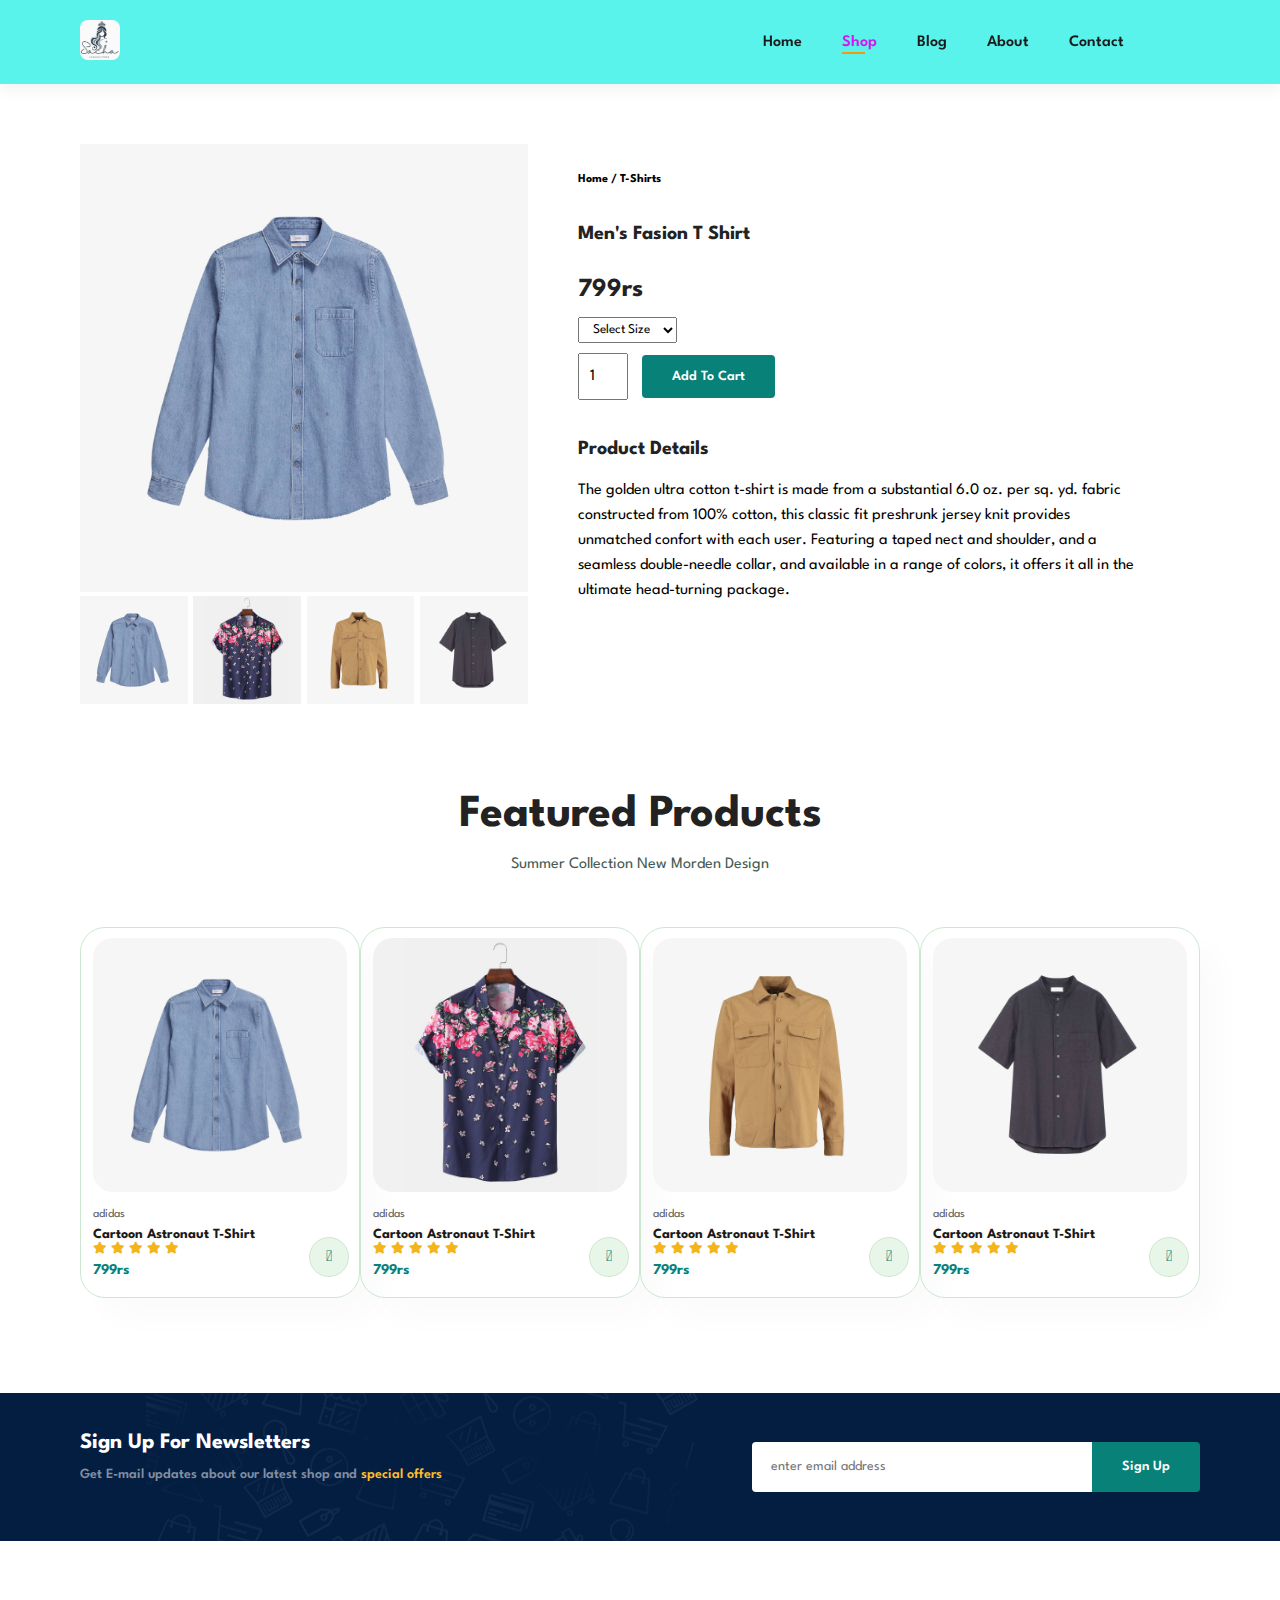
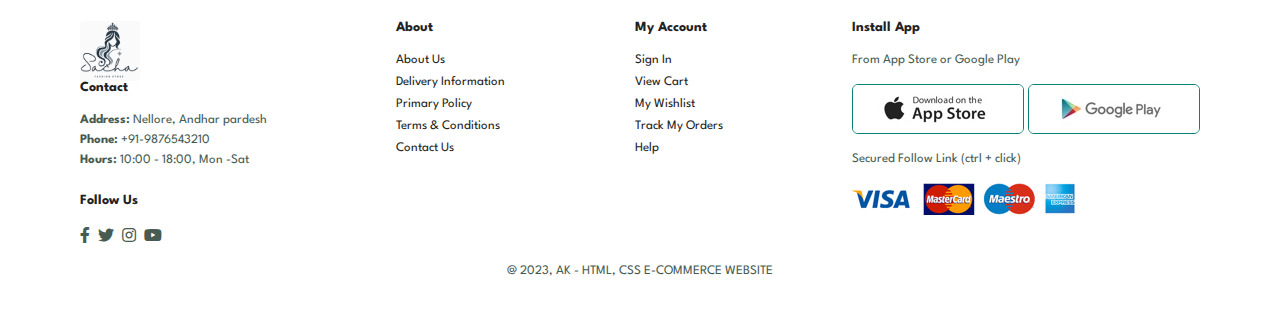
<file: E-COMMNECE/sproduct4.html>
<!DOCTYPE html>
<html lang="en">

<head>
    <meta charset="UTF-8">
    <meta http-equiv="X-UA-Compatible" content="IE=edge">
    <meta name="viewport" content="width=device-width, initial-scale=1.0">
    <title>M.A.K E-COM</title>
	<link rel="shortcut icon" type="image/jpg" href="images/White Black Minimal Elegant Makeup Artist Logo.png" />
    <link rel="stylesheet" href="https://pro.fontawesome.com/releases/v5.10.0/css/all.css"/>
    <link rel="stylesheet" href="styles.css">
</head>

<body>
    <section id="header">
        <a href="#"><img src="images/White Black Minimal Elegant Makeup Artist Logo.png" class="logo" alt="logo--"</a>

        <div>
            <ul id="navbar">
                <li><a href="index.html">Home</a></li>
                <li><a class="active" href="shop.html">Shop</a></li>
                <li><a href="blog.html">Blog</a></li>
                <li><a href="about.html">About</a></li>
                <li><a href="contact.html">Contact</a></li>
                <li id="lg-bag"><a href="cart.html"><i class="far fa-shopping-bag"></i></a></li>
                <a href="#" id="close"><i class="far fa-times"></i></a>
            </ul>
        </div>

        <div id="mobile">
            <a href="cart.html"><i class="far fa-shopping-bag"></i></a>
            <i id="bar" class="fas fa-outdent"></i>
        </div>
    </section>

    <section id="prodetails" class="section-p1">
        <div class="single-pro-image">
            <img src="images/n5.jpg" width="100%" id="mainimg" alt="">
            <div class="small-img-group">
                <div class="small-img-col">
                    <img src="images/n5.jpg" width="100%" class="smallimg" alt="">
                </div>
                <div class="small-img-col">
                    <img src="images/f5.jpg" width="100%" class="smallimg" alt="">
                </div>
                <div class="small-img-col">
                    <img src="images/n7.jpg" width="100%" class="smallimg" alt="">
                </div>
                <div class="small-img-col">
                    <img src="images/n8.jpg" width="100%" class="smallimg" alt="">
                </div>

            </div> 

        </div>

        <div class="single-pro-details">
            <h6>Home / T-Shirts</h6>
            <h4>Men's Fasion T Shirt</h4>
            <h2>799rs</h2>
            <select>
                <option>Select Size</option>
                <option>XL</option>
                <option>XXL</option>
                <option>Small</option>
                <option>Large</option>
            </select>
            <input type="number" value="1">
            <button class="normal">Add To Cart</button>
            <h4>Product Details</h4>
            <span>The golden ultra cotton t-shirt is made from a substantial 6.0 oz. per sq. yd. fabric constructed from 100% cotton, this classic fit preshrunk jersey knit provides unmatched confort with each user. 
                Featuring a taped nect and shoulder, and a seamless double-needle collar, and available in a range of colors, it offers it all in the ultimate 
        head-turning package. </span>
        </div>

    </section>
    <section id="product1" class="section-p1">
        <h2>Featured Products</h2>
        <p>Summer Collection New Morden Design</p>
        <div class="pro-container">
            <div class="pro">
                <img src="images/n5.jpg" alt="">
                <div class="des">
                    <span>adidas</span>
                    <h5>Cartoon Astronaut T-Shirt</h5>
                    <div class="star">
                        <i class="fas fa-star"></i>
                        <i class="fas fa-star"></i>
                        <i class="fas fa-star"></i>
                        <i class="fas fa-star"></i>
                        <i class="fas fa-star"></i>
                    </div>
                    <h4>799rs</h4>
                </div>
                <a href="#"><i class="fal fa-shopping-cart cart"></i></a>

            </div>
            <div class="pro">
                <img src="images/f5.jpg" alt="">
                <div class="des">
                    <span>adidas</span>
                    <h5>Cartoon Astronaut T-Shirt</h5>
                    <div class="star">
                        <i class="fas fa-star"></i>
                        <i class="fas fa-star"></i>
                        <i class="fas fa-star"></i>
                        <i class="fas fa-star"></i>
                        <i class="fas fa-star"></i>
                    </div>
                    <h4>799rs</h4>
                </div>
                <a href="#"><i class="fal fa-shopping-cart cart"></i></a>

            </div>
            <div class="pro">
                <img src="images/n7.jpg" alt="">
                <div class="des">
                    <span>adidas</span>
                    <h5>Cartoon Astronaut T-Shirt</h5>
                    <div class="star">
                        <i class="fas fa-star"></i>
                        <i class="fas fa-star"></i>
                        <i class="fas fa-star"></i>
                        <i class="fas fa-star"></i>
                        <i class="fas fa-star"></i>
                    </div>
                    <h4>799rs</h4>
                </div>
                <a href="#"><i class="fal fa-shopping-cart cart"></i></a>

            </div>
            <div class="pro">
                <img src="images/n8.jpg" alt="">
                <div class="des">
                    <span>adidas</span>
                    <h5>Cartoon Astronaut T-Shirt</h5>
                    <div class="star">
                        <i class="fas fa-star"></i>
                        <i class="fas fa-star"></i>
                        <i class="fas fa-star"></i>
                        <i class="fas fa-star"></i>
                        <i class="fas fa-star"></i>
                    </div>
                    <h4>799rs</h4>
                </div>
                <a href="#"><i class="fal fa-shopping-cart cart"></i></a>

            </div>

        </div>

    </section>

    <section id="newsletter" class="section-p1 section-nl">
        <div class="newstext">
            <h4>Sign Up For Newsletters</h4>
            <p> Get E-mail updates about our latest shop and <span>special offers</span></p>
        </div>
        <div class="form">
            <input type="text" placeholder="enter email address">
            <button class="normal">Sign Up</button>
        </div>
    </section>

    <footer class="section-p1">
        <div class="col">
            <img class="logo" src="images/White Black Minimal Elegant Makeup Artist Logo.png" alt="">
            <h4>Contact</h4>
            <p><strong>Address:</strong> Nellore, Andhar pardesh </p>
            <p><strong>Phone:</strong> +91-9876543210 </p>
            <P><strong>Hours:</strong> 10:00 - 18:00, Mon -Sat </P>
        <div class="follow">
            <h4>Follow Us</h4>
            <div class="icon">
                <i class="fab fa-facebook-f"></i>
                <i class="fab fa-twitter"></i>
                <i class="fab fa-instagram"></i>
                <i class="fab fa-youtube"></i>
            </div>
        </div>
        </div>

        <div class="col">
            <h4>About</h4>
            <a href="#">About Us</a>
            <a href="#">Delivery Information</a>
            <a href="#">Primary Policy</a>
            <a href="#">Terms & Conditions</a>
            <a href="#">Contact Us</a>
        </div>

        <div class="col">
            <h4>My Account</h4>
            <a href="#">Sign In</a>
            <a href="#">View Cart</a>
            <a href="#">My Wishlist</a>
            <a href="#">Track My Orders</a>
            <a href="#">Help</a>
        </div>

        <div class="col install">
            <h4>Install App</h4>
            <p>From App Store or Google Play</p>
            <div class="row">
                <img src="images/app.jpg" alt="">
                <img src="images/play.jpg" alt="">
            </div>
            <p>Secured Follow Link (ctrl + click)</p>
            <img src="images/pay.png" alt="">
        </div>

        <div class="copyright">
            <p>@ 2023, AK - HTML, CSS E-COMMERCE WEBSITE</p>
        </div>

    </footer>

    <script>
        var mainimg = document.getElementById("mainimg");
        var smallimg = document.getElementsByClassName("smallimg");

        smallimg[0].onclick = function(){
            mainimg.src = smallimg[0].src;
        }
        smallimg[1].onclick = function(){
            mainimg.src = smallimg[1].src;
        }
        smallimg[2].onclick = function(){
            mainimg.src = smallimg[2].src;
        }
        smallimg[3].onclick = function(){
            mainimg.src = smallimg[3].src;
        }
    </script>


    <script src="script.js"></script>
</body>

</html>
</file>
<file: E-COMMNECE/styles.css>
@import url('htttps://fonts.googleapis.com/css2?family=Spartan:wght@100;200;300;400;500;600;700;800;900&display=swap');
*{
    margin: 0;
    padding: 0;
    box-sizing: border-box;
    font-family: 'Spartan' , sans-serif;
}

h1{
    font-size: 50px;
    line-height: 64px;
    color: #222;
}

h2{
    font-size: 46px;
    line-height: 54px;
    color: #222;
}

h4{
    font-size: 20px;
    color: #222;
}

h6{
    font-weight: 700;
    font-size: 12px;
}

p{
    font-size: 16px;
    color: #465b52;
    margin: 15px 0 20px 0;
}

.section-p1{
    padding: 40px 80px;
}

.section-nl{
    margin: 40px 0;
}
button.normal{
    font-size: 14px;
    font-weight: 600;
    padding: 15px 30px;
    color: #000;
    background-color: #fff;
    border-radius: 4px;
    cursor: pointer;
    border: none;
    outline: none;
    transition: 0.2s;
}
button.white{
    font-size: 13px;
    font-weight: 600;
    padding: 11px 18px;
    color: #fff;
    background-color: transparent;
    cursor: pointer;
    border: 1px solid #fff;
    outline: none;
    transition: 0.2s;
}

body{
    width: 100%;
}

#header{
    display: flex;
    align-items: center;
    justify-content: space-between;
    padding: 20px 80px;
    background: #59f3eb;
    box-shadow: 0 5px 15px rgba(0, 0, 0, 0.06);
    z-index: 999;
    position: sticky;
    top: 0;
    left: 0;
}
#header .logo{
    width: 40px;
    height: 40px;
    border-radius: 0.5rem;
}

/* NAV BAR SECTION*/

#navbar{
    display: flex;
    align-items: center;
    justify-content: center;
}
#navbar li{
    list-style: none;
    padding: 0 20px;
    position: relative;
}
#navbar li a{
    text-decoration: none;
    font-size: 16px;
    font-weight: 600;
    color: #1a1a1a;
    transition: 0.3s ease;
}
#navbar li a:hover,
#navbar li a.active{
    color: #d714f1;
}
#navbar li a.active::after,
#navbar li a:hover::after{
    content: "";
    width: 30%;
    height: 2px;
    background: #f19914;
    position: absolute;
    bottom: -4px;
    left: 20px;
}
#mobile{
    display: none;
    align-items: center;
}
#close{
    display: none;
}

/* HOME PAGE */

#hero{
    background-image: url("images/home.jpg");
    height: 90vh;
    width: 100%;
    background-size: cover;
    background-position: top 25% right 0;
    padding: 0 80px;
    display: flex;
    flex-direction: column;
    align-items: flex-start;
    justify-content: center;
}
#hero h4{
    padding-bottom: 15px;
}
#hero h1{
    color: #d714f1;
}
#hero button{
    color: #0f0f0f;
    font-size: 14px;
    font-weight: 800;
    padding: 10px 50px 10px 50px;
    background-color: #59f3eb;
    border: 0;
    cursor: pointer;
    background-repeat: no-repeat;
    border-radius: 4px;
}
#hero button a{
    text-decoration: none;
}
#hero button:hover{
    background-color: #d714f1;
    box-shadow: 0 0 1rem #ee4e04;
}
#feature{
    display: flex;
    align-items: center;
    justify-content: space-between;
    flex-wrap: wrap;
}
#feature .fe-box{
    width: 180px;
    text-align:center;
    padding: 25px 15px;
    box-shadow: 20px 20px 34px rgba(0, 0, 0, 0.06);
    border: 1px solid #cce7de;
    border-radius: 4px;
    margin: 15px 0;
}
#feature .fe-box:hover{
    box-shadow: 10px 10px 54px rgba(70, 62, 221, 0.1) ;
}
#feature .fe-box img{
    width: 100%;
    margin-bottom: 10px;
}
#feature .fe-box h6{
    display: inline-block;
    padding: 9px 8px 6px 8px;
    line-height: 1;
    border-radius: 4px;
    color: #088178;
    background-color: #fddde4;
}
#feature .fe-box:nth-child(2) h6{
    background-color: #cdebbc;
}
#feature .fe-box:nth-child(3) h6{
    background-color: #d1e8f2;
}
#feature .fe-box:nth-child(4) h6{
    background-color: #cdd4f8;
}
#feature .fe-box:nth-child(5) h6{
    background-color: #f6dbf6;
}
#feature .fe-box:nth-child(6) h6{
    background-color: #fff2e5;
}
#product1{
    text-align: center;
}
#product1 .pro-container{
    display: flex;
    justify-content: space-between;
    padding-top: 20px;
    flex-wrap: wrap;
}
#product1 .pro{
    width: 25%;
    min-width: 250px;
    padding: 10px 12px;
    border: 1px solid #cce7d0;
    border-radius: 25px;
    cursor: pointer;
    box-shadow: 20px 20px 30px rgba(0, 0, 0, 0.02);
    margin: 15px 0;
    transition: 0.3s ease;
    position: relative;
}
#product1 .pro:hover{
    box-shadow: 20px 20px 30px rgba(0, 0, 0, 0.06);
}
#product1 .pro img{
    width: 100%;
    border-radius: 20px;
}
#product1 .pro .des{
    text-align: start;
    padding: 10px 0;
}
#product1 .pro .des span{
    color: #606063;
    font-size: 12px;
}
#product1 .pro .des h5{
    padding-top: 7px;
    color: #1a1a1a;
    font-size: 14px;
}
#product1 .pro .des i{
    font-size: 12px;
    color: rgb(243, 181, 25);
}
#product1 .pro .des h4{
    padding-top: 7px;
    font-size: 15px;
    font-weight: 700;
    color: #088178;
}
#product1 .pro .cart{
    width: 40px;
    height: 40px;
    line-height: 40px;
    border-radius: 50px;
    background-color: #e8f6ea;
    font-weight: 500;
    color: #088178;
    border: 1px solid #cce7d0;
    position: absolute;
    bottom: 20px;
    right: 10px;
}
#banner{
    display: flex;
    flex-direction: column;
    justify-content: center;
    align-items: center;
    text-align: center;
    background-image: url("images/b22.jpg");
    width: 100%;
    height: 40vh;
    background-size: cover;
    background-position: center;
}
#banner h4{
    color: #fff;
    font-size: 16px;
}
#banner h2{
    color: #fff;
    font-size: 30px;
    padding: 10px 0;
}
#banner h2 span{
    color: #ef3636;
    font-size: 30px;
    padding: 10px 0;
}
#banner button:hover{
    background: #088178;
    color: #fff;
}
#sn-banner{
    display: flex;
    justify-content: space-between;
    flex-wrap: wrap;
}
#sn-banner .banner-box{
    display: flex;
    flex-direction: column;
    justify-content: center;
    align-items: flex-start;
    background-image: url("images/b17.jpg");
    min-width: 580px;
    height: 50vh;
    background-size: cover;
    background-position: center;
    padding: 30px;
}
#sn-banner .banner-box2{
    background-image: url("images/b10.jpg");
}
#sn-banner h4{
    color: #fff;
    font-size: 20px;
    font-weight: 300;
}
#sn-banner h2{
    color: #fff;
    font-size: 28px;
    font-weight: 800;
}
#sn-banner span{
    color: #fff;
    font-size: 14px;
    font-weight: 500;
    padding-bottom: 15px;
}
#sn-banner .banner-box:hover button{
    background: #088178;
    border: 1px solid #088178;
}
#banner3{
    display: flex;
    justify-content: space-between;
    flex-wrap: wrap;
    padding: 0 80px;
}
#banner3 .banner-box{
    display: flex;
    flex-direction: column;
    justify-content: center;
    align-items: flex-start;
    background-image: url("images/b77.jpg");
    min-width: 30%;
    height: 30vh;
    background-size: cover;
    background-position: center;
    padding: 20px;
    margin-bottom: 20px;
}
#banner3 .banner-box2{
    background-image: url("images/b44.jpg");
}
#banner3 .banner-box3{
    background-image: url("images/b18.jpg");
}
#banner3 h2{
    color: #fff;
    font-weight: 900;
    font-size: 22px;
}
#banner3 h3{
    color: #ec544e;
    font-weight: 800;
    font-size: 15px;
}
#newsletter{
    display: flex;
    justify-content: space-between;
    align-items: center;
    flex-wrap: wrap;
    background-image: url("images/b14.png");
    background-repeat: no-repeat;
    background-position: 20% 30%;
    background-color: #041e42;
}
#newsletter h4{
    font-size: 22px;
    font-weight: 700;
    color: #fff;
}
#newsletter p{
    font-size: 14px;
    font-weight: 600;
    color: #818ea0;
}
#newsletter p span{
    color: #ffbd27;
}
#newsletter .form{
    display: flex;
    width: 40%;
}
#newsletter input{
    height: 3.125rem;
    padding: 0 1.25em;
    font-size: 14px;
    width: 100%;
    border: 1px solid transparent;
    border-radius: 4px;
    outline: none;
    border-top-right-radius: 0;
    border-bottom-right-radius: 0;
}
#newsletter button{
    background-color: #088178;
    color: #fff;
    white-space: nowrap;
    border-top-left-radius: 0;
    border-bottom-left-radius: 0;
}
footer{
    display: flex;
    flex-wrap: wrap;
    justify-content: space-between;
}
footer .col{
    display: flex;
    flex-direction: column;
    align-items: flex-start;
    margin-bottom: 20px;
}
footer .logo{
    width: 60px;
    height: 60px;
    border-radius: 0.2rem;
}
footer h4{
    font-size: 14px;
    padding-bottom: 20px;
}
footer p{
    font-size: 13px;
    margin: 0 0 8px 0;
}
footer a{
    font-size: 13px;
    text-decoration: none;
    color: #222;
    margin-bottom: 10px;
}
footer .follow{
    margin-top: 20px;
}
footer .follow i{
    color: #465b52;
    padding-right: 4px;
    cursor: pointer;
}
footer .install .row img{
    border: 1px solid #088178;
    border-radius: 6px;
}
footer .install img{
    margin: 10px 0 15px 0;
}
footer .follow i:hover,
footer a:hover {
    color: #088178;
}
footer .copyright{
    width: 100%;
    text-align: center;
}

/* shop page*/
#page-header{
    background-image: url("images/b111.jpg");
    width: 100%;
    height: 40vh;
    background-size: cover;
    display: flex;
    justify-content: center;
    text-align: center;
    flex-direction: column;
    padding: 14px;
}
#page-header h2,
#page-header p{
    color: #fff;
}

#pagination{
    text-align: center;
}
#pagination a{
    text-decoration: none;
    background-color: #088178;
    padding: 15px 20px;
    border-radius: 4px;
    color: #fff;
    font-weight: 600;
}
#pagination a i{
    font-size: 16px;
    font-weight: 600;
}

/*single product*/
#prodetails{
    display: flex;
    margin-top: 20px;
}
#prodetails .single-pro-image{
    width: 40%;
    margin-right: 50px;
}
.small-img-group{
    display: flex;
    justify-content: space-between;
}
.small-img-col{
    flex-basis: 24%;
    cursor: pointer;
}
#prodetails .single-pro-details{
    width: 50%;
    padding-top: 30px;
}
#prodetails .single-pro-details h4{
    padding: 40px 0 20px 0;
}
#prodetails .single-pro-details h2{
    font-size: 26px;
}
#prodetails .single-pro-details select{
    display: block;
    padding: 5px 10px;
    margin-bottom: 10px;
}
#prodetails .single-pro-details input{
    width: 50px;
    height: 47px;
    padding-left: 10px;
    font-size: 16px;
    margin-right: 10px;

}
#prodetails .single-pro-details input:focus{
    outline: none;
}
#prodetails .single-pro-details button{
    background: #088178;
    color: #fff;
}
#prodetails .single-pro-details span{
    line-height: 25px;
}

/*blog page*/
#blog-header{
    background-image: url("images/b19.jpg");
    width: 100%;
    height: 40vh;
    background-size: cover;
    display: flex;
    justify-content: center;
    text-align: center;
    flex-direction: column;
    padding: 14px;
}

#blog{
    padding: 150px 150px 0 150px ;
}
#blog .blog-box{
    display: flex;
    align-items: center;
    width: 100%;
    position: relative;
    padding-bottom: 90px;
}
#blog .blog-img{
    width: 50%;
    margin-right: 40px;
}
#blog img{
    width: 100%;
    height: 300px;
    object-fit: cover;
}
#blog .blog-details{
    width: 50%;
}
#blog .blog-details a{
    text-decoration: none;
    font-size: 11px;
    color: #000;
    font-weight: 700;
    position: relative;
    transition: 0.3s;
}
#blog .blog-details a::after{
    content: "";
    width: 50px;
    height: 1px;
    background-color: #000;
    position: absolute;
    top: 4px;
    right: -60px;
}
#blog .blog-details a:hover{
    color: #088178;
}
#blog .blog-details a:hover::after{
    background-color: #088178;
}
#blog .blog-box h1{
    position: absolute;
    top: -40px;
    left: 0;
    font-size: 70px;
    font-weight: 700;
    color: #c9cbce;
    z-index: -9;
}


/*about page*/
#about-header{
    background-image: url("images/banner.png");
    width: 100%;
    height: 40vh;
    background-size: cover;
    display: flex;
    justify-content: center;
    text-align: center;
    flex-direction: column;
    padding: 14px;
}
#about-header h2,
#about-header p{
    color: #fff;
}
#about-head{
    display: flex;
    align-items: center;
}
#about-head img{
    width: 50%;
    height: auto;
}
#about-head div{
    padding-left: 40px;
}

#about-app{
    text-align: center;
}
#about-app .video{
    width: 70%;
    height: 100%;
    margin: 30px auto 0 auto ;
}
#about-app .video video {
    width: 100%;
    height: 100%;
    border-radius: 20px;
}

/*contact us */
#contact-details{
    display: flex;
    align-items: center;
    justify-content: space-between;
}
#contact-details .details{
    width: 40%;
}
#contact-details .details span,
#form-details form span{
    font-size: 12px;
}
#contact-details .details h2,
#form-details form h2{
    font-size: 26px;
    line-height: 35px;
    padding: 20px 0;
}
#contact-details .details h3{
    font-size: 16px;
    padding-bottom: 16px;
}
#contact-details .details li{
    list-style: none;
    display: flex;
    padding: 10px 0;
}
#contact-details .details li i{
    font-size: 14px;
    padding-right: 22px;
}
#contact-details .details li p{
    margin: 0;
    font-size: 14px;
}
#contact-details .map{
    width: 55%;
    height: 400px;
}
#contact-details .map iframe{
    width: 100%;
    height: 100%;
}
#form-details{
    display: flex;
    justify-content: space-between;
    margin: 30px;
    padding: 80px;
    border: 1px solid #e1e1e1;
}
#form-details .form-img{
    width: 50%;
    padding: 80px 10px ;
}
#form-details .form-img img{
    border-radius: 20px;
}
#form-details form{
    width: 60%;
    display: flex;
    flex-direction: column;
    align-items: flex-start;
}
#form-details form input,
#form-details form textarea{
    width: 100%;
    padding: 12px 15px;
    outline: none;
    margin-bottom: 20px;
    border: 1px solid #e1e1e1;
}
#form-details form button{
    background-color: #088178;
    color: #fff;
}

/* cart page */
#cart{
    overflow-x: auto;
}
#cart-header{
    background-image: url("images/banner.png");
    width: 100%;
    height: 40vh;
    background-size: cover;
    display: flex;
    justify-content: center;
    text-align: center;
    flex-direction: column;
    padding: 14px;
}
#cart-header h2,
#cart-header p{
    color: #fff;
}

#cart table{
    width: 100%;
    border-collapse: collapse;
    table-layout: fixed;
    white-space: nowrap;
}
#cart table img{
    width: 70px;
}
#cart table td:nth-child(1){
    width: 100px;
    text-align: center;
}
#cart table td:nth-child(2){
    width: 150px;
    text-align: center;
}
#cart table td:nth-child(3){
    width: 250px;
    text-align: center;
}
#cart table td:nth-child(4),
#cart table td:nth-child(5),
#cart table td:nth-child(6){
    width: 150px;
    text-align: center;
}
#cart table td:nth-child(5) input{
    width: 70px;
    padding: 10px 5px 10px 15px;
}
#cart table thead{
    border: 1px solid #e2e9e1;
    border-left: none;
    border-right: none;
}
#cart table thead td{
    font-weight: 700;
    text-transform: uppercase;
    font-size: 13px;
    padding: 18px 0;
}
#cart table tbody tr td{
    padding-top: 15px;
}
#cart table tbody td{
    font-size: 13px;
}
#cart-add{
    display: flex;
    flex-wrap: wrap;
    justify-content: space-between;
}
#coupon{
    width: 50%;
    margin-bottom: 30px;
}
#coupon h3,
#subtotal h3{
    padding-bottom: 15px;
}
#coupon input{
    padding: 10px 20px ;
    outline: none;
    width: 60%;
    margin-right: 10px;
    border: 1px solid #e2e9e1;
}
#coupon button,
#subtotal button{
    background-color: #088178;
    color: #fff;
    padding: 12px 20px ;
}
#subtotal{
    width: 50%;
    margin-bottom: 30px;
    border: 1px solid #e2e9e1;
    padding: 30px;
}
#subtotal table{
    border-collapse: collapse;
    width: 100%;
    margin-bottom: 20px;
}
#subtotal table td {
    width: 50%;
    border: 1px solid #e2e9e1;
    padding: 10px;
    font-size: 13px;
}


/* media */
@media (max-width:799px) {
    .section-p1{
        padding: 40px 40px;
    }
    #navbar{
        display: flex;
        flex-direction: column;
        align-items: flex-start;
        justify-content: flex-start;
        position: fixed;
        top: 0;
        right: -300px;
        height: 100vh;
        width: 300px;
        background-color: #e3e6f3;
        box-shadow: 0 40px 60px rgba(0, 0, 0, 0.2);
        padding: 80px 0 0 10px;
        transition: 0.3s;
    }
    #navbar.active{
        right: 0px;
    }
    #navbar li{
        margin-bottom: 25px;
    }
    #mobile{
        display: flex;
        align-items: center;
    }
    #mobile i {
        color: #1a1a1a;
        font-size: 24px;
        padding-left: 20px;
    }
    #close{
        display: initial;
        position: absolute;
        top: 30px;
        left: 30px;
        color: #222;
        font-size: 24px;
    }
    #lg-bag{
        display: none;
    }
    #hero{
        height: 70vh;
        padding: 0 80px;
        background-position: top 30% right 30%;
    }
    #feature{
        justify-content: center;
    }
    #feature .fe-box{
        margin: 15px 15px;
    }
    #product1 .pro-container{
        justify-content: center;
    }
    #product1 .pro{
        margin: 15px;
    }
    #banner{
        height: 20vh;
    }
    #sn-banner .banner-box{
        min-width: 100%;
        height: 30vh;
    }
    #banner3{
        padding: 0 40px;
    }
    #banner3 .banner-box{
        width: 28%;
    }
    #sn-banner .banner-box2{
        margin-top: 20px;
    }
    #newsletter .form{
        width: 70%;
    }
     /* contact page*/
    #form-details{
        display: flex;
        flex-direction: column-reverse;
        align-items: center;
        padding: 20px;
    }
    #form-details .form-img {
        width: 100%;
        padding: 80px 10px;
    }
    #form-details form {
        width: 100%;
    }
}

@media (max-width : 477px) {
    .section-p1{
        padding: 20px;
    }
    #header{
        padding: 10px 30px ;
    }
    h1{
        font-size: 38px;
    }
    h2{
        font-size: 32px;
    }
    #hero{
        padding: 0 20px;
        background-position: 55%;
    }
    #feature {
        justify-content: space-between;
    }
    #feature .fe-box{
        width: 155px;
        margin: 0 0 15px 0;
    }
    #product1 .pro{
        width: 100%;
    }
    #banner{
        height: 40vh;
    }
    #sn-banner .banner-box{
        height: 40vh;
    }
    #sn-banner .banner-box2{
        margin-top: 20px;
    }
    #banner3{
        padding: 20px;
    }
    #banner3 .banner-box{
        width: 100%;
    }
    #newslwtter{
        padding: 40px 20px;
    }
    #newsletter .form{
        width: 100%;
    }
    /*single product*/
    #prodetails{
        display: flex;
        flex-direction: column;
    }
    #prodetails .single-pro-image{
        width: 100%;
        margin-right: 0px;
    }
    #prodetails .single-pro-details{
        width: 100%;
    }

    /*blog page*/
    #blog{
        padding: 100px 20px 0 20px ;
    }
    #blog .blog-box{
        display: flex;
        flex-direction: column;
        align-items: flex-start;
    }
    #blog .blog-img{
        width: 100%;
        margin-right: 0px;
        margin-bottom: 30px;
    }
    #blog .blog-details{
        width: 100%;
    }

    /* about page */
    #about-head{
        flex-direction: column;
    }
    #about-head img{
        width: 100%;
        margin-bottom: 20px;
    }
    #about-head div{
        padding-left: 0px;
    }
    #about-head .video{
        width: 100%;
    }
    /* contact page*/
    #contact-details{
        display: flex;
        flex-direction: column;
        align-items: center;
    }
    #contact-details .details {
        width: 100%;
    }
    #form-details form {
        width: 100%;
    }
    #form-details .form-img img {
        width: 100%;
    }
    #form-details .form-img {
        width: 100%;
        padding: 80px 10px;
    }
    #contact-details .map {
        width: 100%;
        height: 400px;
        padding-top: 20px;
    }
    /*cart page*/
    #cart-add{
        display: flex;
        flex-direction: column;
    }
    #coupon{
        width: 100%;
    }
    #subtotal{
        width: 100%;
        padding: 20px;
    }

}
</file>
<file: E-COMMNECE/style.css>
@import url('https://fonts.googleapis.com/css2?family=Poppins:wght@100;300;400;500;600&display=swap');

*{
  font-family: 'Poppins', sans-serif;
  margin:0; padding:0;
  box-sizing: border-box;
  outline: none; border:none;
  text-transform: capitalize;
  transition: all .2s linear;
}

.container{
  display: flex;
  justify-content: center;
  align-items: center;
  padding:25px;
  min-height: 100vh;
  background:  #fff;
}

.container form{
  padding:20px;
  width:700px;
  background: #fff;
  box-shadow: 0 5px 10px rgba(0,0,0,.1);
}

.container form .row{
  display: flex;
  flex-wrap: wrap;
  gap:15px;
}

.container form .row .col{
  flex:1 1 250px;
}

.container form .row .col .title{
  font-size: 20px;
  color:#333;
  padding-bottom: 5px;
  text-transform: uppercase;
}

.container form .row .col .inputBox{
  margin:15px 0;
}

.container form .row .col .inputBox span{
  margin-bottom: 10px;
  display: block;
}

.container form .row .col .inputBox input{
  width: 100%;
  border:1px solid #ccc;
  padding:10px 15px;
  font-size: 15px;
  text-transform: none;
}

.container form .row .col .inputBox input:focus{
  border:1px solid #000;
}

.container form .row .col .flex{
  display: flex;
  gap:15px;
}

.container form .row .col .flex .inputBox{
  margin-top: 5px;
}

.container form .row .col .inputBox img{
  height: 34px;
  margin-top: 5px;
  filter: drop-shadow(0 0 1px #000);
}

.container form .submit-btn{
  width: 100%;
  padding:12px;
  font-size: 17px;
  background: #27ae60;
  color:#fff;
  margin-top: 5px;
  cursor: pointer;
}

.container form .submit-btn:hover{
  background: #2ecc71;
}
</file>
